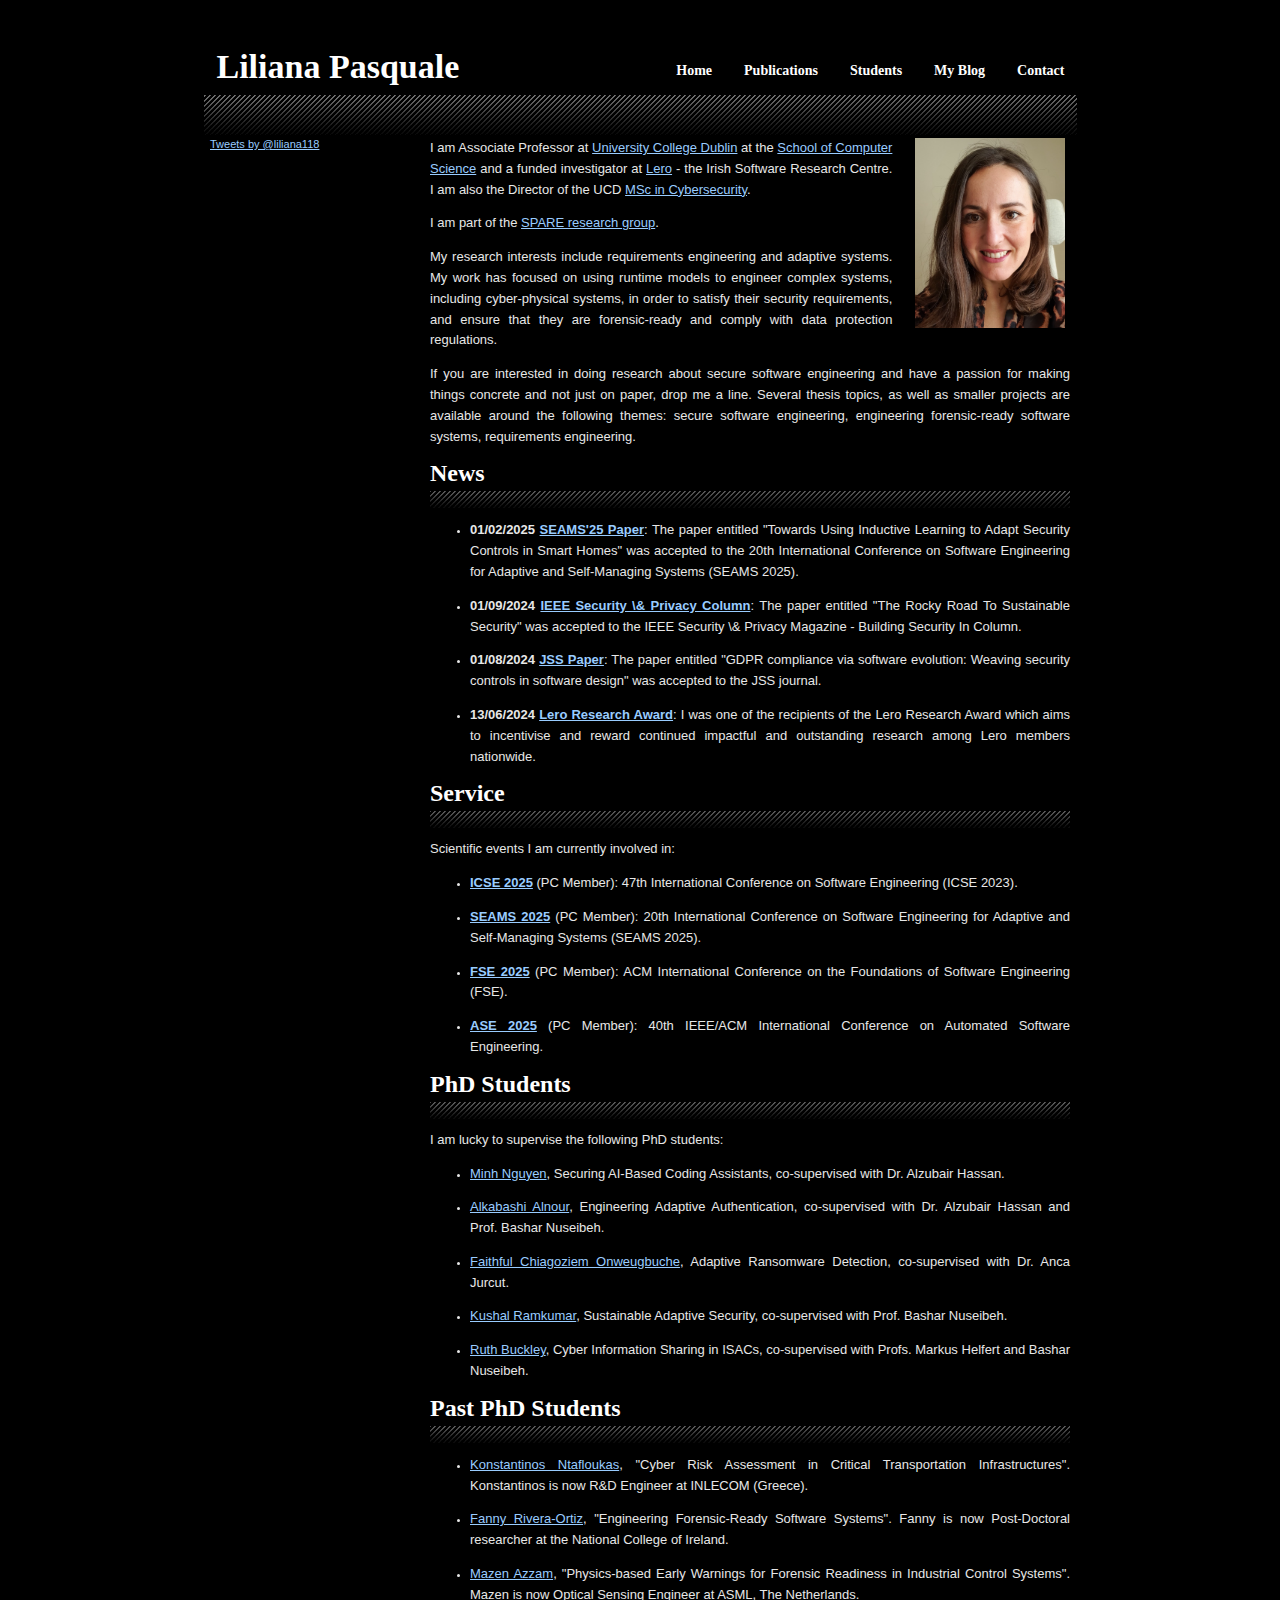
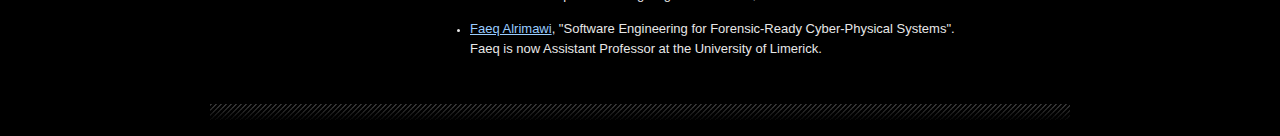
<file: index.html>
<!DOCTYPE html PUBLIC "-//W3C//DTD XHTML 1.0 Strict//EN" "http://www.w3.org/TR/xhtml1/DTD/xhtml1-strict.dtd">
<html xmlns="http://www.w3.org/1999/xhtml">
<head>
<title>Liliana Pasquale's Homepage</title>
<meta http-equiv="Content-Type" content="text/html; charset=utf-8" />
<link href="default.css" rel="stylesheet" type="text/css" />
</head>
<body>
<div id="header">
  <h1>Liliana Pasquale</h1>
  
  <h2>Menu</h2>
  <ul>
    <li class="first"><a href="index.html" accesskey="1">Home</a></li>
    <li><a href="publications.html"
    accesskey="2">Publications</a></li>
<li><a href="#Students" accesskey="3">Students</a></li>
    <li><a href="https://medium.com/@liliana.pasquale" accesskey="4">My Blog</a></li>
    <li><a href="contact.html" accesskey="5">Contact</a></li>
  </ul>
</div>
<div id="content">
 <div id="colOne">
    <a class="twitter-timeline" href="https://twitter.com/liliana118" data-widget-id="553243412103987201">Tweets by @liliana118</a>
<script>!function(d,s,id){var
   js,fjs=d.getElementsByTagName(s)[0],p=/^http:/.test(d.location)?'http':'https';if(!d.getElementById(id)){js=d.createElement(s);js.id=id;js.src=p+"://platform.twitter.com/widgets.js";fjs.parentNode.insertBefore(js,fjs);}}(document,"script","twitter-wjs");</script>
   
  </div>


  <div id="colTwo">
    <a href="contact.html" accesskey="1"><img src="images/me3.jpg"
   width="150" height="190" style="float:right; margin-right: 45px;
   margin-top: 0px; margin-right: 5px"/> </a>
  <p style="margin-right:4.7cm;" > I am Associate Professor at <a
   href="http://www.ucd.ie"> University College Dublin</a> at the
    <a href="https://www.cs.ucd.ie/">School of Computer Science</a> and
     a funded investigator at <a
   href="http://www.lero.ie"> Lero</a> - the Irish Software Research
    Centre. I am also the Director of the UCD <a
    href="https://hub.ucd.ie/usis/!W_HU_MENU.P_PUBLISH?p_tag=MAJOR&URL=cybersecurity">
    MSc in Cybersecurity</a>.
    </p>

    <p>I am part of the <a href="https://spare.lero.ie">SPARE research group</a>. </p>
     
    

<p style="margin-right:4.7cm;">My research interests include
    requirements engineering and adaptive systems. My work has focused
    on using runtime models to engineer complex systems, including
    cyber-physical systems, in order to satisfy their security 
requirements, and ensure that they are forensic-ready and  comply
    with data protection regulations.</p>

    <p>If you are interested in doing  research about secure software engineering and have a passion for making things concrete and not just on
  paper, drop me a line. Several thesis topics, as well as smaller
  projects are available around the following themes: secure software
  engineering, engineering forensic-ready software systems,
  requirements engineering.</p>

<h2> News </h2>
    <ul>
      <li><p> <b> 01/02/2025  <a
    href="./papers/SEAMS2025.pdf">SEAMS'25 Paper</a></b>: The paper entitled "Towards Using Inductive Learning to Adapt
Security Controls in Smart Homes" was accepted to the 20th
    International Conference on Software Engineering for Adaptive and
    Self-Managing Systems (SEAMS 2025).<p></li>
      <li><p> <b> 01/09/2024  <a href="https://ieeexplore.ieee.org/document/10680239">IEEE
    Security \& Privacy Column</a></b>: The paper entitled "The Rocky
    Road To Sustainable Security" was accepted to the IEEE Security
    \& Privacy Magazine - Building Security In Column.<p></li>
      <li><p> <b> 01/08/2024  <a href="https://www.sciencedirect.com/science/article/pii/S0164121224001894/pdfft?md5=5fd4ce6238c3011c648651420115965a&pid=1-s2.0-S0164121224001894-main.pdf">JSS Paper</a></b>: The paper entitled "GDPR compliance via software evolution: Weaving security controls in software design" was accepted to the JSS journal.<p></li>
        <li><p> <b> 13/06/2024  <a href="https://www.sfi.ie/research-news/news/lero-research-awards-1.3m/">Lero Research Award</a></b>: I was one of the recipients of the Lero Research Award which aims to incentivise and reward continued impactful and outstanding research among Lero members nationwide.<p></li>
  </ul>

  

<h2> Service </h2>
<p>Scientific events I am currently involved in:</p>
  <ul>
      <li><p><b><a href="https://conf.researchr.org/home/icse-2025">ICSE
        2025</a></b> (PC Member): 47th
        International Conference on Software Engineering (ICSE
        2023).<p></li>
    <li><p><b><a href="https://conf.researchr.org/home/seams-2025">SEAMS
  2025</a></b> (PC Member): 20th
  International Conference on Software Engineering for Adaptive and Self-Managing
  Systems (SEAMS 
  2025).<p></li>
<li><p><b><a href="https://conf.researchr.org/home/fse-2025">FSE
        2025</a></b> (PC Member): ACM International Conference on the
  Foundations of Software Engineering (FSE).<p></li>
  <li><p><b><a href="https://conf.researchr.org/home/ase-2025">ASE
        2025</a></b> (PC Member): 40th IEEE/ACM International Conference on Automated Software Engineering.<p></li>

  
  </ul>

<h2 id="Students"> PhD Students </h2>
<p>I am lucky to supervise the following PhD students:</p>
  <ul>
    <li><p><a
  href="https://minhna1112.github.io/">Minh Nguyen</a>, Securing AI-Based Coding Assistants, co-supervised with
  Dr. Alzubair Hassan.<p></li>
<li><p><a
  href="">Alkabashi
  Alnour</a>, Engineering Adaptive Authentication, co-supervised with
  Dr. Alzubair Hassan and Prof. Bashar Nuseibeh.<p></li>
<li><p><a href="https://ucdcs-research.ucd.ie/phd-student/faithful-chiagoziem-onwuegbuche/">Faithful Chiagoziem Onweugbuche</a>, Adaptive Ransomware
  Detection, co-supervised with Dr. Anca Jurcut.</p></li>
  <li><p><a href="https://lero.ie/people/kushal-ramkumar">Kushal
  Ramkumar</a>, Sustainable Adaptive Security, co-supervised with
  Prof. Bashar Nuseibeh.</p></li>
  <li><p><a href="https://www.linkedin.com/in/ruthbuckley/?originalSubdomain=ie">Ruth
  Buckley</a>, Cyber Information Sharing in ISACs, co-supervised with
  Profs. Markus Helfert and Bashar Nuseibeh.</p></li>
  </ul>

  <h2> Past PhD Students </h2>
  <ul>
    <li><p><a
  href="https://www.linkedin.com/in/konstantinos-dafloukas/?originalSubdomain=gr">Konstantinos
  Ntafloukas</a>, "Cyber Risk Assessment in Critical
    Transportation Infrastructures". Konstantinos is now R&D Engineer at INLECOM (Greece).</p></li>
    <li><p><a
  href="https://www.linkedin.com/in/fanny-rivera-ortiz-45323721/?locale=en_US">Fanny
  Rivera-Ortiz</a>, "Engineering Forensic-Ready Software
  Systems". Fanny is now Post-Doctoral researcher at the National
  College of Ireland.</p></li>
<li><p><a
  href="https://www.linkedin.com/in/mazen-azzam/?originalSubdomain=nl">
  Mazen
  Azzam</a>, "Physics-based Early Warnings for Forensic Readiness in
  Industrial Control Systems". Mazen is now Optical Sensing Engineer at
  ASML, The Netherlands.</p></li>
  <li><p><a
  href="https://lero.ie/people/faeq-alrimawi">Faeq
  Alrimawi</a>, "Software Engineering for Forensic-Ready Cyber-Physical
  Systems". <br>Faeq is now Assistant Professor at the University of Limerick.</p></li>
  </ul>


  </div>
</div>
<div id="footer">
  <p></p>
</div>
</body>
</html>
</file>
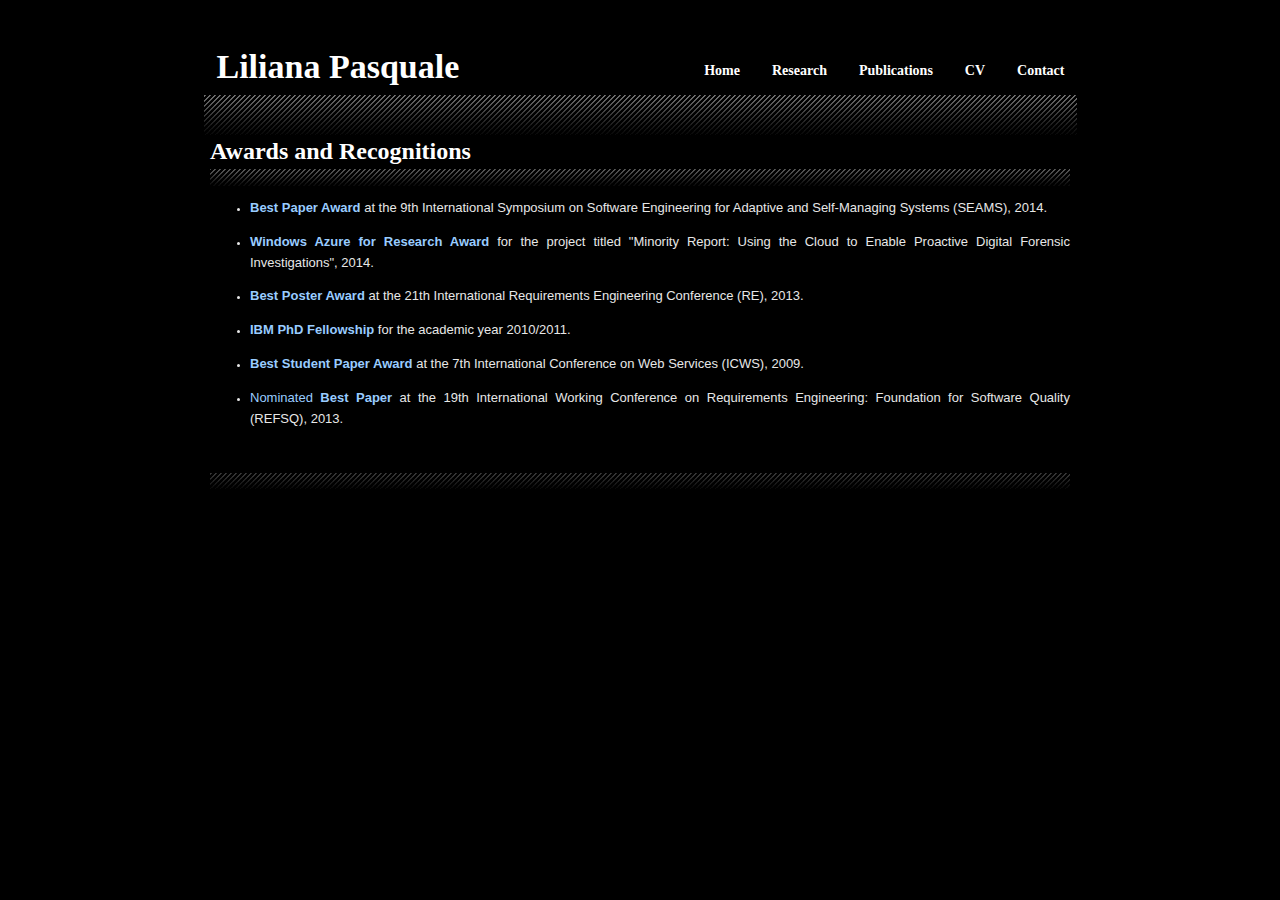
<file: awards.html>
<!DOCTYPE html PUBLIC "-//W3C//DTD XHTML 1.0 Strict//EN" "http://www.w3.org/TR/xhtml1/DTD/xhtml1-strict.dtd">
<html xmlns="http://www.w3.org/1999/xhtml">
<head>
<title>Liliana Pasquale's Homepage</title>
<meta http-equiv="Content-Type" content="text/html; charset=utf-8" />
<link href="default.css" rel="stylesheet" type="text/css" />
</head>
<body>
<div id="header">
  <h1>Liliana Pasquale</h1>
  <h2>Menu</h2>
  <ul>
    <li class="first"><a href="index.html" accesskey="1">Home</a></li>
    <li><a href="research.html" accesskey="2">Research</a></li>
    <li><a href="publications.html" accesskey="3">Publications</a></li>
    <li><a href="doc/cv.pdf" accesskey="5">CV</a></li>
    <li><a href="contact.html" accesskey="6">Contact</a></li>
  </ul>
</div>
<div id="content">
<h2> Awards and Recognitions </h2>
 
 <ul>
  <li><p><b><font color="#99CCFF">Best Paper Award</font></b> at the 9th International Symposium
  on Software Engineering for Adaptive and Self-Managing Systems
  (SEAMS), 2014.</p> </li>
<li><p><b><font color="#99CCFF">Windows Azure for Research Award</font></b> 
for the project titled <it>"Minority Report: Using the Cloud to Enable Proactive Digital Forensic
Investigations"</it>, 2014.</p> </li>
<li><p><b><font color="#99CCFF">Best Poster Award</font></b> 
at the 21th International
Requirements Engineering Conference (RE), 2013.</p> </li>
<li><p><b><font color="#99CCFF">IBM PhD Fellowship</font></b> 
 for the academic year 2010/2011.</p> </li>
<li><p><b><font color="#99CCFF">Best Student Paper Award</font></b> 
 at the 7th International Conference on
Web Services (ICWS), 2009.</p> </li>

<li><p><font color="#99CCFF">Nominated <b>Best Paper</b> </font>
 at the 19th International Working Conference on Requirements
Engineering: Foundation for Software Quality (REFSQ), 2013.</p> </li>


  </ul>
 
</div>
<div id="footer">
  <p></p>
</div>
</body>
</html>
</file>
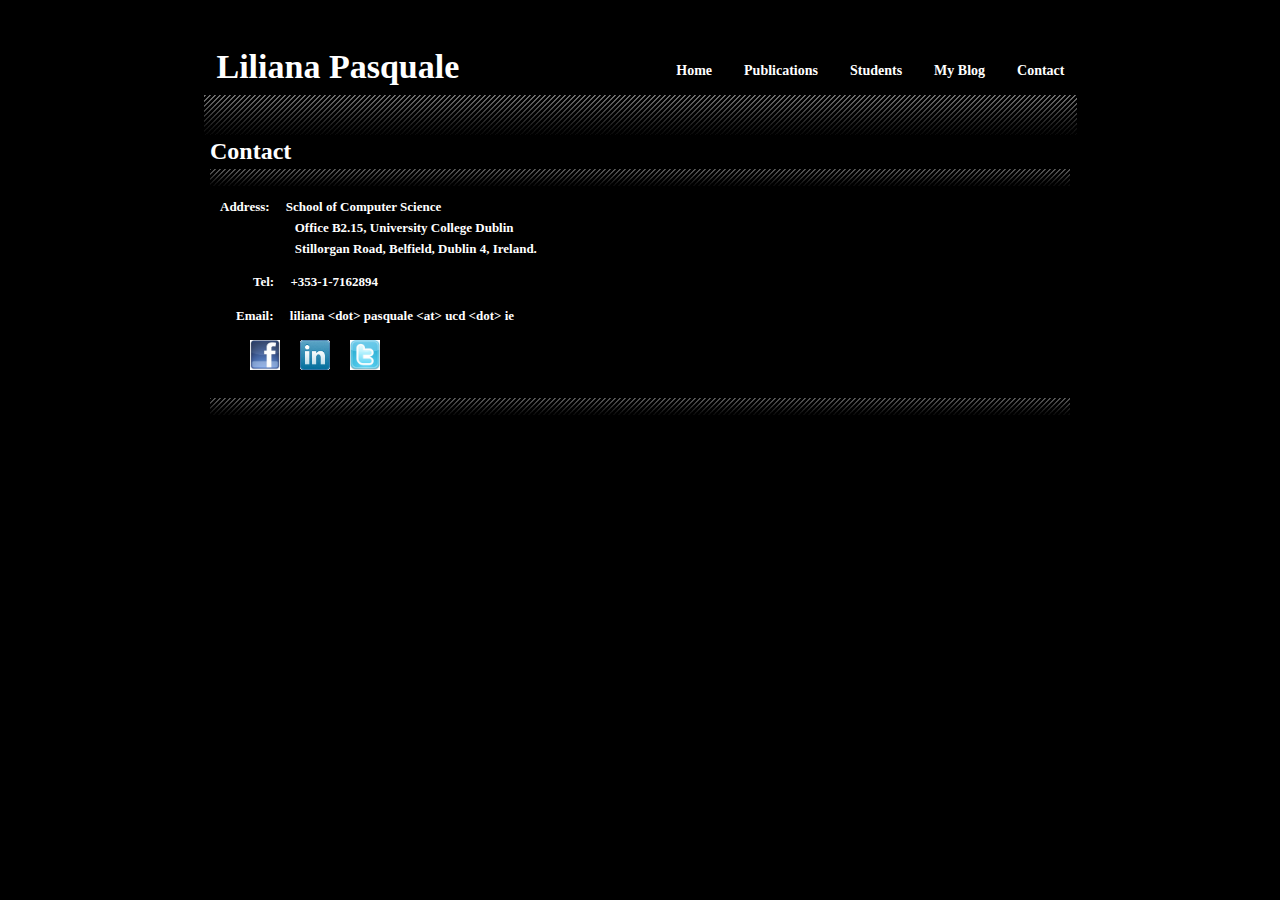
<file: contact.html>
<!DOCTYPE html PUBLIC "-//W3C//DTD XHTML 1.0 Strict//EN" "http://www.w3.org/TR/xhtml1/DTD/xhtml1-strict.dtd">
<html xmlns="http://www.w3.org/1999/xhtml">
<head>
<title>Liliana Pasquale's Homepage</title>
<meta http-equiv="Content-Type" content="text/html; charset=utf-8" />
<link href="default.css" rel="stylesheet" type="text/css" />
</head>
<body>
<div id="header">
  <h1>Liliana Pasquale</h1>
  
  <h2>Menu</h2>
 <ul>
    <li class="first"><a href="index.html" accesskey="1">Home</a></li>
    <li><a href="publications.html"
    accesskey="2">Publications</a></li>
<li><a href="#Students" accesskey="3">Students</a></li>
    <li><a href="https://medium.com/@liliana.pasquale" accesskey="4">My Blog</a></li>
    <li><a href="contact.html" accesskey="5">Contact</a></li>
  </ul>
</div>
<div id="content">



   
    <h2> Contact <h2>
    
    <p style="font: Times 11px;margin-left: 10px;
  margin-right:30px;">Address:&nbsp;&nbsp; &nbsp; School of Computer
  Science<br>&nbsp;&nbsp; &nbsp;&nbsp;
  &nbsp;&nbsp;&nbsp;&nbsp;&nbsp;&nbsp;&nbsp;&nbsp;&nbsp;&nbsp;&nbsp;&nbsp;
  &nbsp;&nbsp;&nbsp; Office B2.15, University College Dublin <br>
  &nbsp;&nbsp; &nbsp;&nbsp;
  &nbsp;&nbsp;&nbsp;&nbsp;&nbsp;&nbsp;&nbsp;&nbsp;&nbsp;&nbsp;&nbsp;&nbsp;
  &nbsp;&nbsp;&nbsp; Stillorgan Road, Belfield, Dublin 4, Ireland.</p> 

   <p style="font: Times 11px;
  margin-right:30px;margin-left: 43px;">Tel:&nbsp;&nbsp; &nbsp;
  +353-1-7162894</p>
  
<p style="font: Times 11px;
  margin-right:30px;margin-left: 26px;">Email:&nbsp;&nbsp; &nbsp; liliana
  &#060;dot&#062; pasquale &#060;at&#062; ucd &#060;dot&#062; ie</p>
<a href="https://www.facebook.com/liliana.pasquale"><img src="images/fb_logo.jpg" alt="" width="30" height="30"
  style="float: left; margin-left: 40px; margin-bottom:30px" /> </a>
  <a href="https://www.linkedin.com/pub/liliana-pasquale/2/a05/b7"><img src="images/ln_logo.gif" alt="" width="30" height="30"
  style="float: left; margin-left: 20px; margin-bottom:30px" /></a>
  <a href="https://twitter.com/liliana118"><img src="images/twitter-logo.jpg" alt="" width="30" height="30"
  style="float: left; margin-left: 20px; margin-bottom:30px" /></a>
  <br>
   <br>



  
</div>

</body>
</html>
</file>
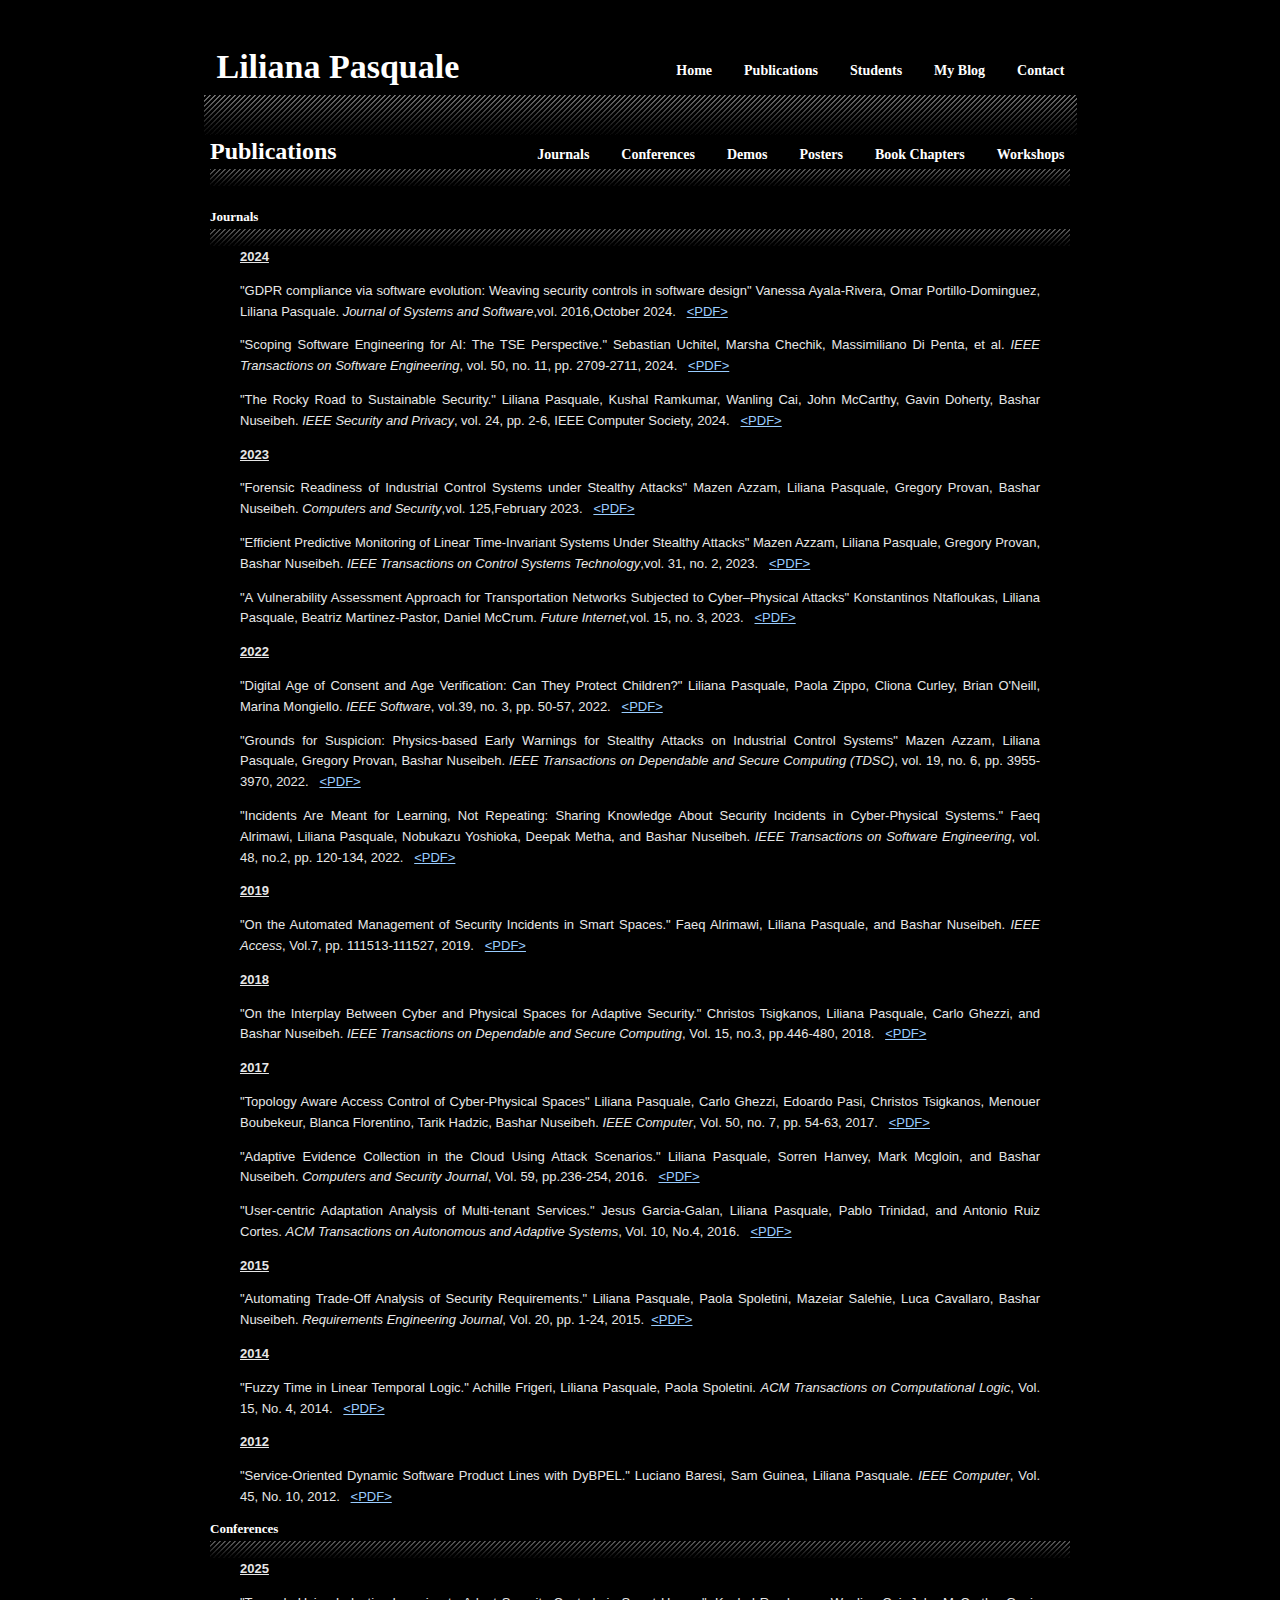
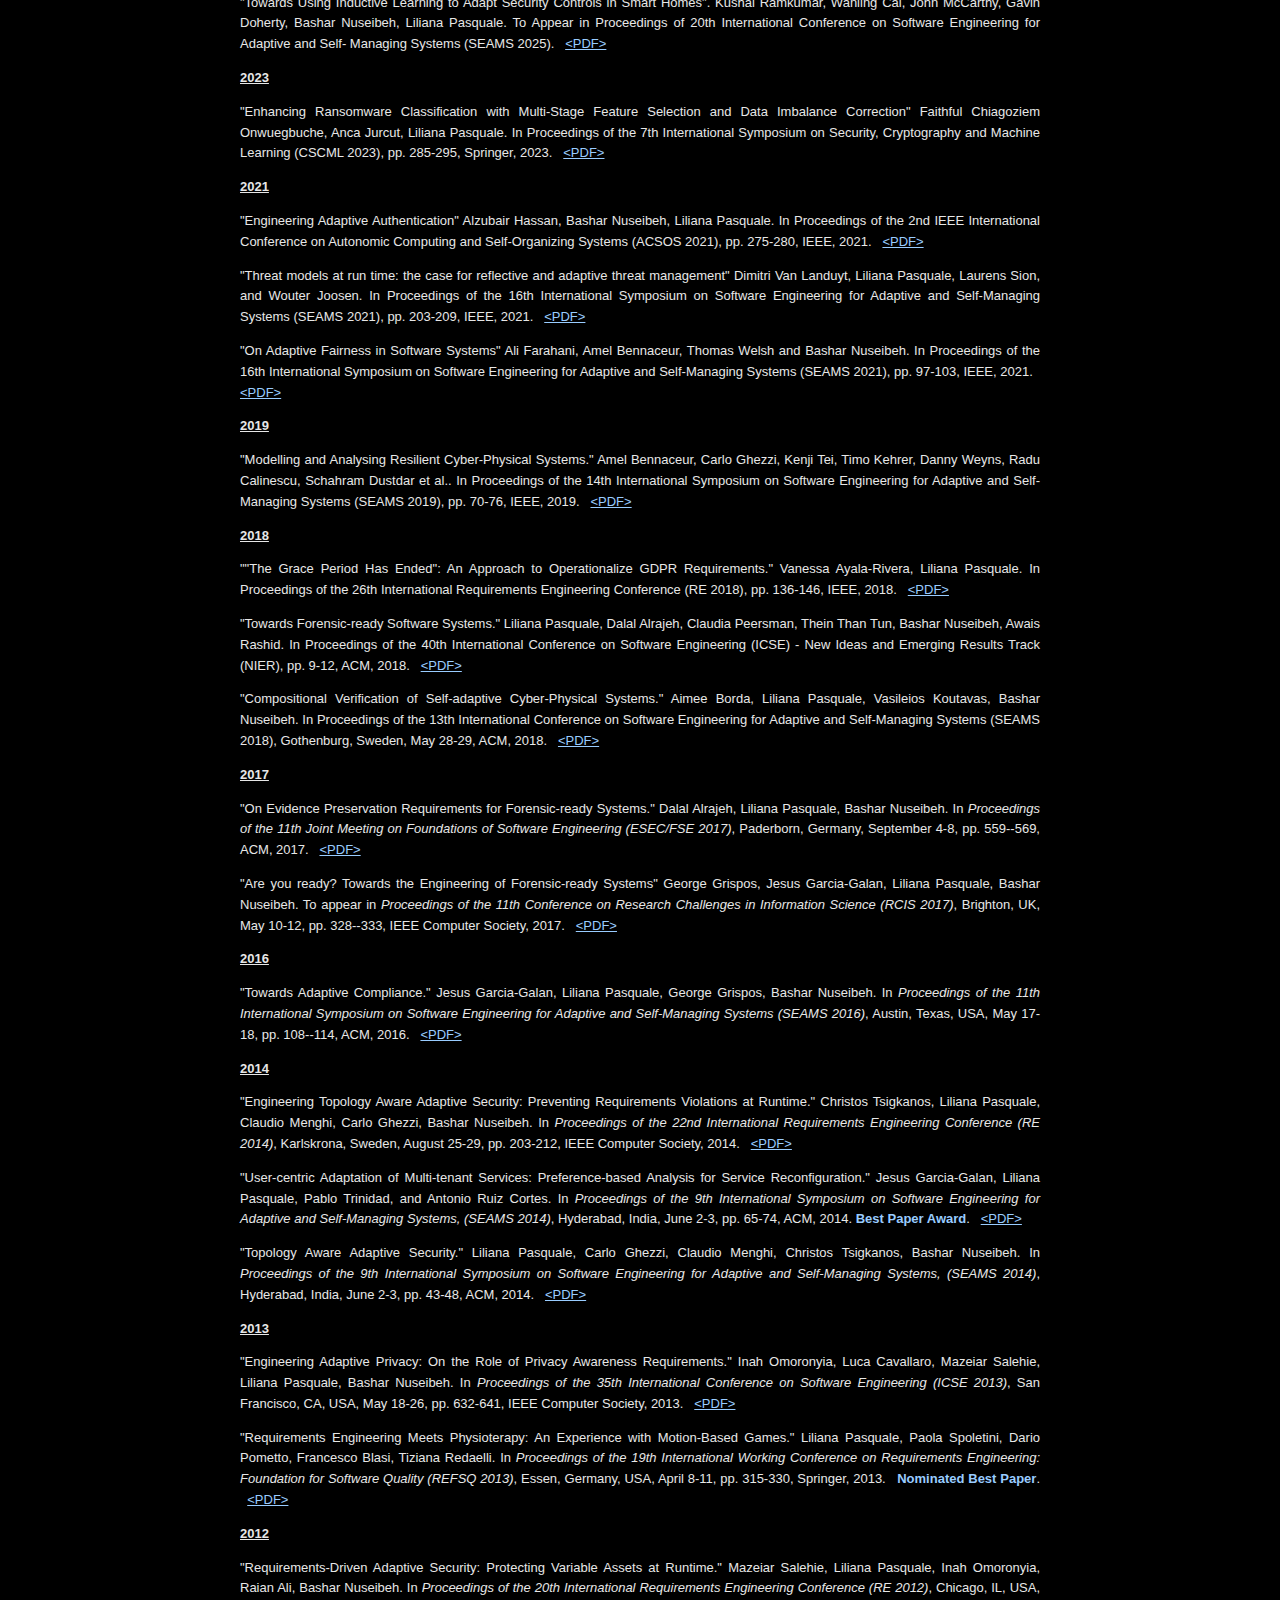
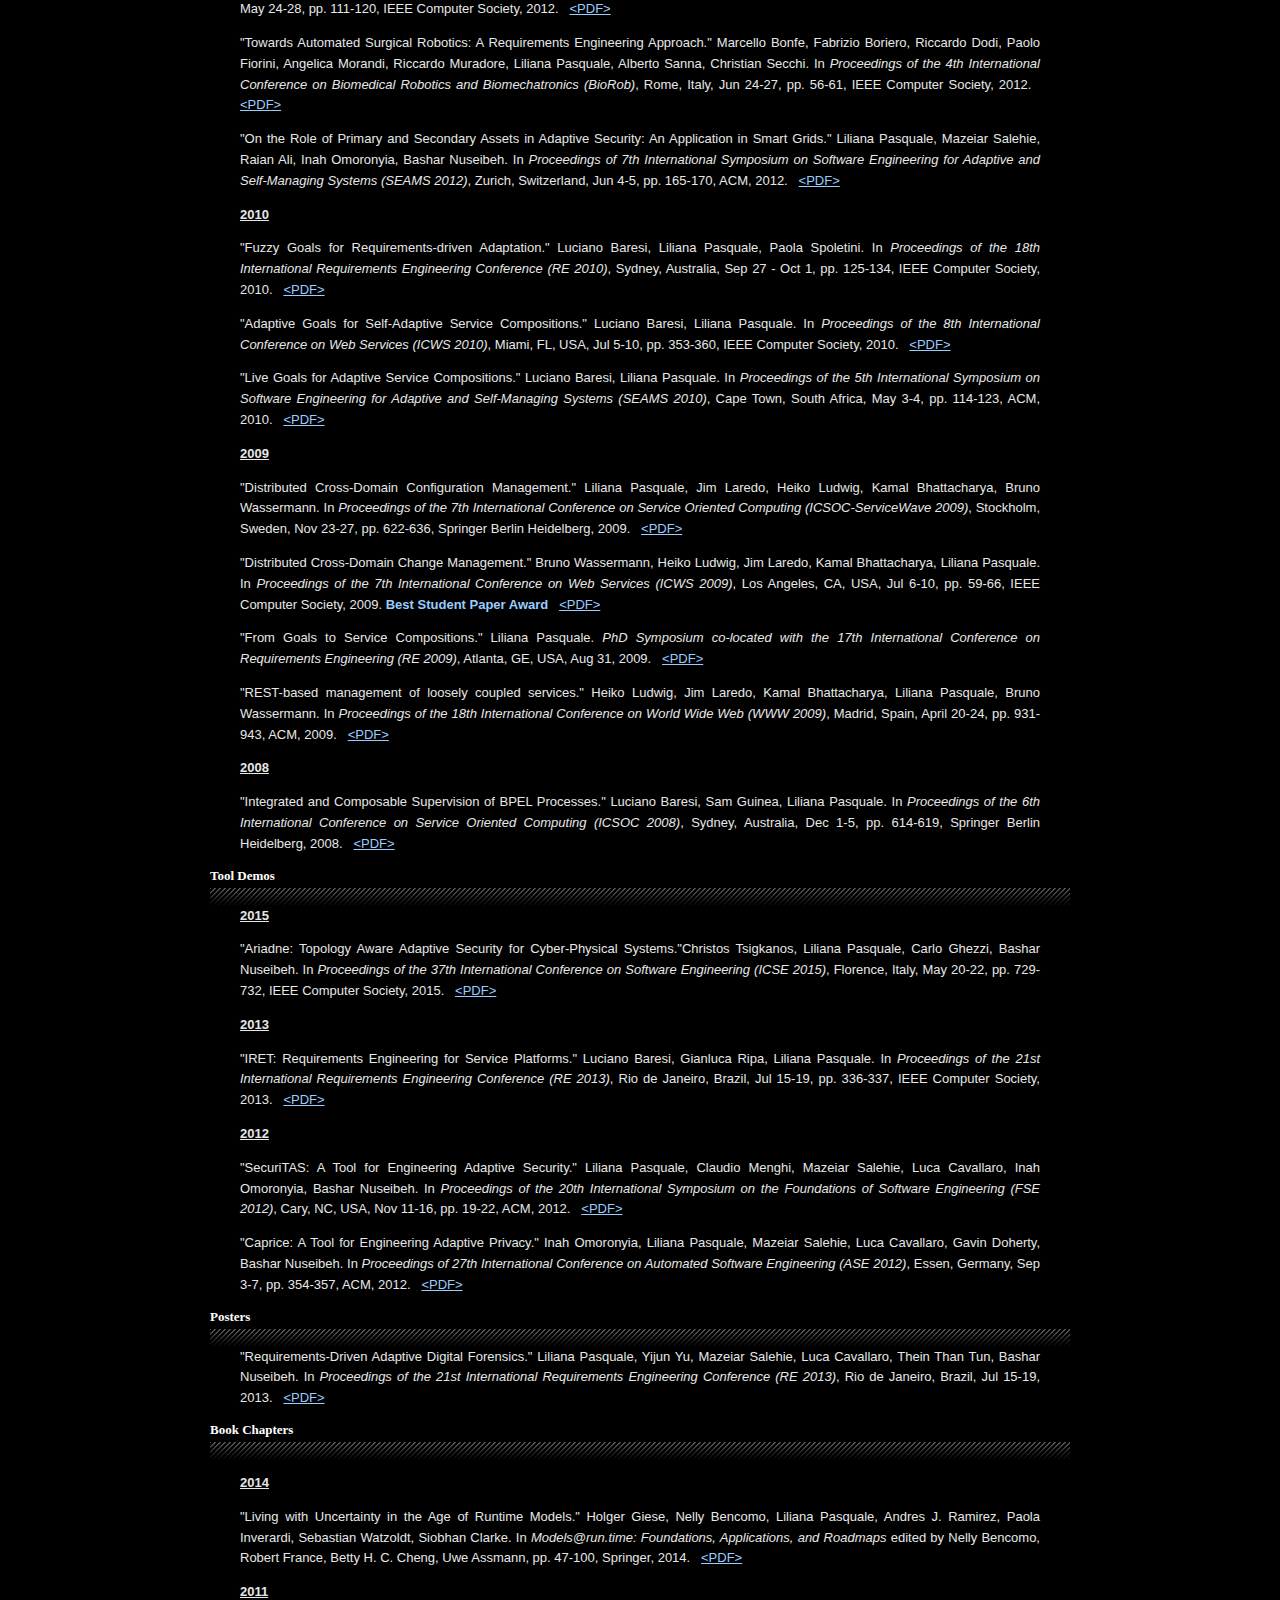
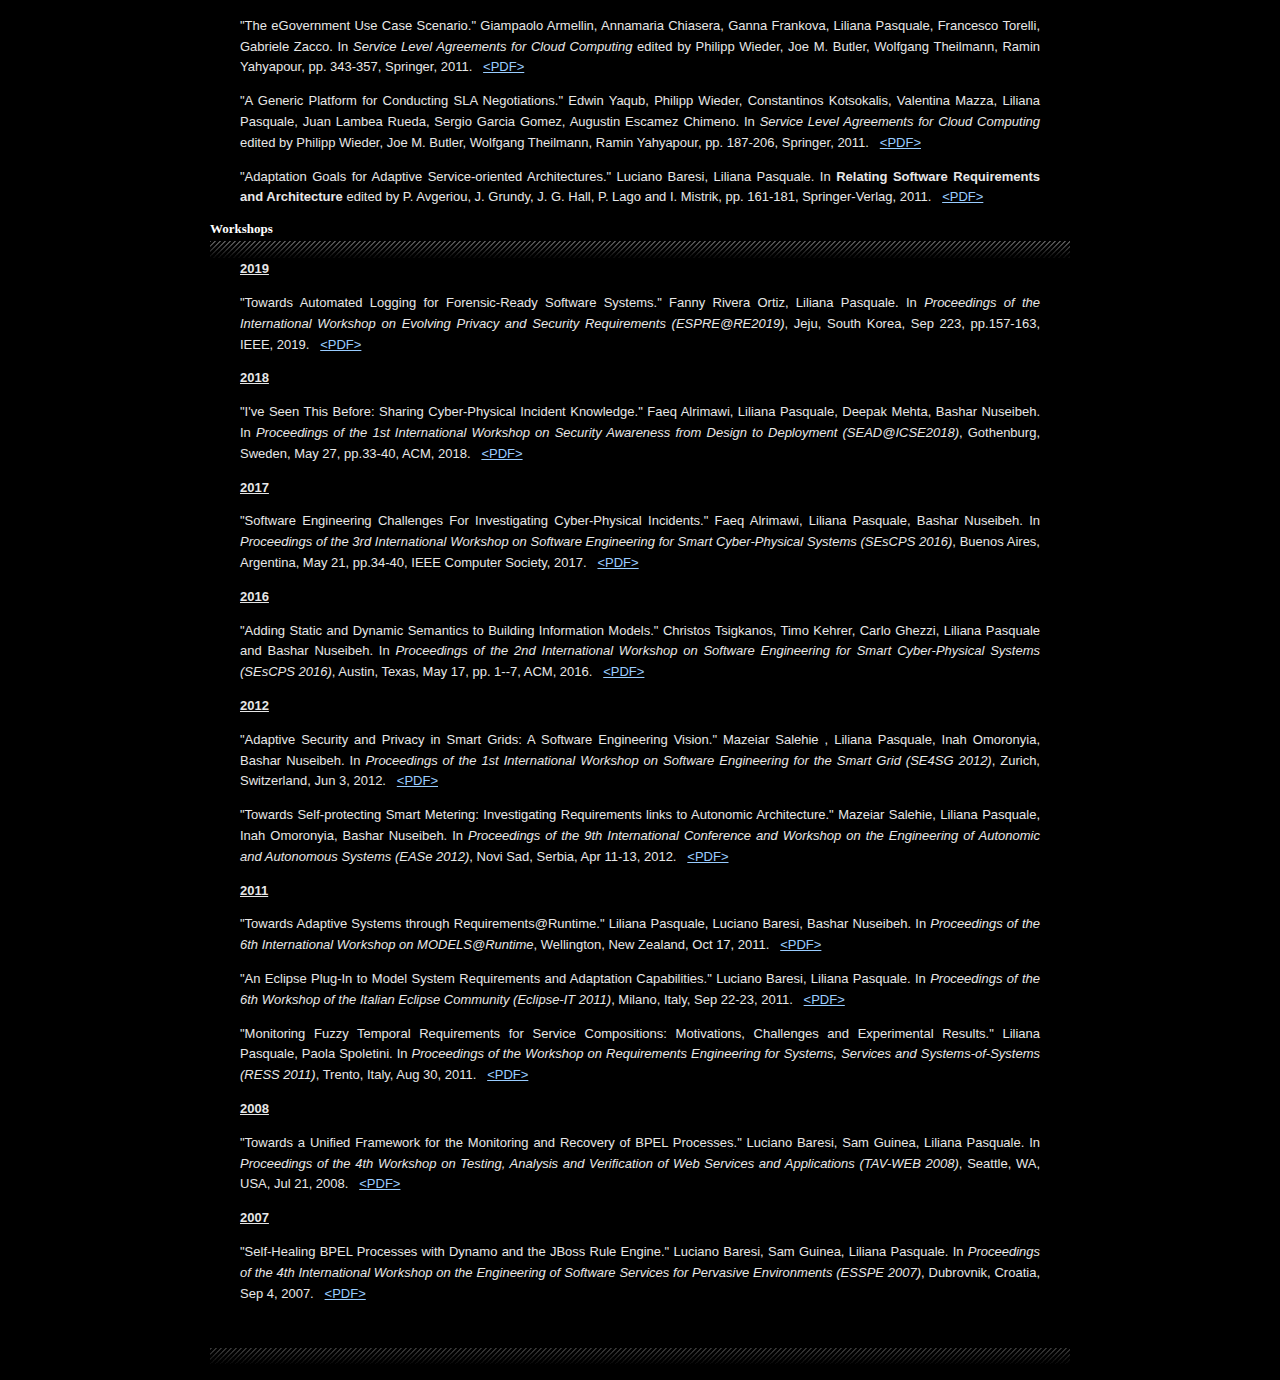
<file: publications.html>
<!DOCTYPE html PUBLIC "-//W3C//DTD XHTML 1.0 Strict//EN" "http://www.w3.org/TR/xhtml1/DTD/xhtml1-strict.dtd">
<html xmlns="http://www.w3.org/1999/xhtml">
<head>
<title>Liliana Pasquale's Homepage</title>
<meta http-equiv="Content-Type" content="text/html; charset=utf-8" />
<link href="default.css" rel="stylesheet" type="text/css" />
</head>
<body>
<div id="header">
  <h1>Liliana Pasquale</h1>
  <h2>Menu</h2>
 <ul>
    <li class="first"><a href="index.html" accesskey="1">Home</a></li>
    <li><a href="publications.html"
    accesskey="2">Publications</a></li>
<li><a href="index.html#Students" accesskey="3">Students</a></li>
    <li><a href="https://medium.com/@liliana.pasquale" accesskey="4">My Blog</a></li>
    <li><a href="contact.html" accesskey="5">Contact</a></li>
  </ul>

<br> <br> <br>
  <br> <br> <br>
<br> 
  <ul>
    <li ><a href="publications.html#r1" accesskey="1">Journals</a></li>
    <li><a href="publications.html#r2" accesskey="2">Conferences</a></li>
    <li><a href="publications.html#r3" accesskey="3">Demos</a></li>
    <li><a href="publications.html#r4" accesskey="4">Posters</a></li>
    <li><a href="publications.html#r5" accesskey="4">Book Chapters</a></li>
    <li><a href="publications.html#r6" accesskey="5">Workshops</a></li>
  </ul>

 </div>
 <div id="content">
 <h2> Publications </h2>

   <br>
   <h3 id="r1"> Journals </h3>

   <p style="font: 13px;margin-left:30px;
  margin-right:30px;text-decoration: underline;"><b>2024</b></p>

   <p style="font: 11px;margin-left:30px;
 margin-right:30px;">"GDPR compliance via software evolution: Weaving security controls in software design"
 Vanessa Ayala-Rivera, Omar Portillo-Dominguez, Liliana Pasquale. <i>Journal of Systems and Software</i>,vol. 2016,October 2024. &nbsp; <a
  href="https://www.sciencedirect.com/science/article/pii/S0164121224001894/pdfft?md5=5fd4ce6238c3011c648651420115965a&pid=1-s2.0-S0164121224001894-main.pdf">&#060;PDF&#062;</a>
   </p>

   <p style="font: 11px;margin-left:30px;
 margin-right:30px;">"Scoping Software Engineering for AI: The TSE Perspective."
Sebastian Uchitel, Marsha Chechik,
Massimiliano Di Penta, et al. <i>IEEE Transactions on Software Engineering</i>, vol. 50, no. 11, pp.
2709-2711, 2024. &nbsp; <a
  href="https://ieeexplore.ieee.org/document/10752650">&#060;PDF&#062;</a>
   </p>

   <p style="font: 11px;margin-left:30px;
 margin-right:30px;">"The Rocky Road to Sustainable Security."
Liliana Pasquale, Kushal Ramkumar, Wanling Cai,
John McCarthy, Gavin Doherty, Bashar Nuseibeh. <i>IEEE Security and Privacy</i>, vol. 24, pp. 2-6,
IEEE Computer Society, 2024. &nbsp; <a
  href="https://ieeexplore.ieee.org/document/10680239">&#060;PDF&#062;</a>
   </p>
 

    <p style="font: 13px;margin-left:30px;
   margin-right:30px;text-decoration: underline;"><b>2023</b></p>

    <p style="font: 11px;margin-left:30px;
  margin-right:30px;">"Forensic Readiness of Industrial Control
  Systems under Stealthy Attacks"
  Mazen Azzam, Liliana Pasquale, Gregory Provan, Bashar
   Nuseibeh. <i>Computers and Security</i>,vol. 125,February 2023. &nbsp; <a
   href="https://www.sciencedirect.com/science/article/pii/S0167404822004023?via%3Dihub">&#060;PDF&#062;</a>
   </p>

   <p style="font: 11px;margin-left:30px;
  margin-right:30px;">"Efficient Predictive Monitoring of Linear Time-Invariant Systems Under Stealthy Attacks"
  Mazen Azzam, Liliana Pasquale, Gregory Provan, Bashar
   Nuseibeh. <i>IEEE Transactions on Control Systems
  Technology</i>,vol. 31, no. 2, 2023. &nbsp; <a
   href="papers/TCST.pdf">&#060;PDF&#062;</a> </p>

   <p style="font: 11px;margin-left:30px;
  margin-right:30px;">"A Vulnerability Assessment Approach for Transportation Networks Subjected to Cyber–Physical Attacks"
  Konstantinos Ntafloukas, Liliana Pasquale, Beatriz Martinez-Pastor,
  Daniel McCrum. <i>Future Internet</i>,vol. 15, no. 3, 2023. &nbsp; <a
   href="https://www.mdpi.com/1999-5903/15/3/100">&#060;PDF&#062;</a> </p>

<p style="font: 13px;margin-left:30px;
   margin-right:30px;text-decoration: underline;"><b>2022</b></p>

<p style="font: 11px;margin-left:30px; margin-right:30px;">"Digital Age of Consent and
Age Verification: Can They
Protect Children?"
  Liliana Pasquale, Paola Zippo, Cliona Curley, Brian O'Neill, Marina
   Mongiello. <i>IEEE Software</i>, vol.39, no. 3, pp. 50-57, 2022. &nbsp; <a
   href="papers/IEEESoftware.pdf">&#060;PDF&#062;</a>  </p>

    <p style="font: 11px;margin-left:30px; margin-right:30px;">"Grounds for Suspicion: Physics-based Early
Warnings for Stealthy Attacks on Industrial
Control Systems"
  Mazen Azzam, Liliana Pasquale, Gregory Provan, Bashar
   Nuseibeh. <i>IEEE Transactions on Dependable and Secure Computing
(TDSC)</i>, vol. 19, no. 6, pp. 3955-3970, 2022. &nbsp; <a
href="papers/TDSC2021.pdf">&#060;PDF&#062;</a> </p>


   <p style="font: 11px;margin-left:30px; margin-right:30px;">"Incidents Are Meant for Learning, Not Repeating: Sharing Knowledge About Security Incidents in Cyber-Physical Systems."
  Faeq Alrimawi, Liliana Pasquale, Nobukazu Yoshioka, Deepak Metha,
   and Bashar Nuseibeh. <i>IEEE Transactions on Software
   Engineering</i>, vol. 48, no.2, pp. 120-134, 2022. &nbsp; <a
   href="papers/TSE20.pdf">&#060;PDF&#062;</a>  </p>
 


   <p style="font: 13px;margin-left:30px;
   margin-right:30px;text-decoration: underline;"><b>2019</b></p>
<p style="font: 11px;margin-left:30px; margin-right:30px;">"On the Automated Management of Security Incidents in Smart Spaces."
    Faeq Alrimawi, Liliana Pasquale, and Bashar Nuseibeh. <i>IEEE Access</i>, Vol.7, pp. 111513-111527, 2019. &nbsp; <a
   href="https://ieeexplore.ieee.org/iel7/6287639/8600701/08793072.pdf">&#060;PDF&#062;</a>  </p>

   <p style="font: 13px;margin-left:30px;
   margin-right:30px;text-decoration: underline;"><b>2018</b></p>
<p style="font: 11px;margin-left:30px; margin-right:30px;">"On the
   Interplay Between Cyber and Physical Spaces for Adaptive Security."
   Christos Tsigkanos, Liliana Pasquale, Carlo Ghezzi, and Bashar
   Nuseibeh. <i>IEEE Transactions on Dependable and Secure Computing</i>, Vol. 15, no.3, pp.446-480, 2018. &nbsp; <a href="papers/TDSC.pdf">&#060;PDF&#062;</a>  </p>
   
   <p style="font: 13px;margin-left:30px;
   margin-right:30px;text-decoration: underline;"><b>2017</b></p>
   <p style="font: 11px;margin-left:30px; margin-right:30px;">"Topology Aware Access Control of Cyber-Physical Spaces"
  Liliana Pasquale, Carlo Ghezzi, Edoardo Pasi, Christos Tsigkanos,
   Menouer Boubekeur, Blanca Florentino, Tarik Hadzic, Bashar
   Nuseibeh. <i>IEEE Computer</i>, Vol. 50, no. 7, pp. 54-63, 2017. &nbsp; <a
   href="papers/Computer2017.pdf">&#060;PDF&#062;</a>  </p>
   
<p style="font: 11px;margin-left:30px; margin-right:30px;">"Adaptive Evidence Collection in the Cloud Using Attack Scenarios." Liliana Pasquale, Sorren
Hanvey, Mark Mcgloin, and Bashar Nuseibeh. <i>Computers and Security
   Journal</i>, Vol. 59, pp.236-254, 2016. &nbsp; <a href="papers/COSE.pdf">&#060;PDF&#062;</a>  </p>


   <p style="font: 11px;margin-left:30px; margin-right:30px;">"User-centric Adaptation Analysis of Multi-tenant Services." Jesus Garcia-Galan, Liliana Pasquale, Pablo Trinidad, and Antonio Ruiz Cortes. <i>ACM Transactions on
  Autonomous and Adaptive Systems</i>, Vol. 10, No.4, 2016.  &nbsp; <a href="papers/Galan15TAAS.pdf">&#060;PDF&#062;</a></p>

      <p style="font: 13px;margin-left:30px; margin-right:30px;text-decoration: underline;"><b>2015</b></p>
<p style="font: 11px;margin-left:30px; margin-right:30px;">"Automating Trade-Off Analysis of Security
Requirements." Liliana Pasquale, Paola Spoletini, Mazeiar Salehie,
Luca Cavallaro, Bashar Nuseibeh. <i>Requirements Engineering
  Journal</i>, Vol. 20, pp. 1-24, 2015.&nbsp; <a href="papers/REJ.pdf">&#060;PDF&#062;</a></p>

   <p style="font: 13px;margin-left:30px; margin-right:30px;text-decoration: underline;"><b>2014</b></p>
   <p style="font: 11px;margin-left:30px; margin-right:30px;">"Fuzzy
  Time in Linear Temporal Logic." Achille Frigeri, Liliana Pasquale, Paola Spoletini. <i>ACM Transactions on
  Computational Logic</i>, Vol. 15, No. 4, 2014.  &nbsp; <a href="papers/TOCL.pdf">&#060;PDF&#062;</a></p>

      <p style="font: 13px;margin-left:30px; margin-right:30px;text-decoration: underline;"><b>2012</b></p>
<p style="font: 11px;margin-left:30px;
  margin-right:30px;">"Service-Oriented Dynamic Software Product Lines
   with DyBPEL." Luciano Baresi, Sam Guinea, Liliana Pasquale. <i>IEEE Computer</i>, Vol. 45, No. 10, 2012.  &nbsp; <a href="papers/IEEEDspl.pdf">&#060;PDF&#062;</a></p>
   

<h3 id="r2"> Conferences </h3>

<p style="font: 13px;margin-left:30px; margin-right:30px;
text-decoration: underline;"><b>2025</b></p>

<p style="font: 11px;margin-left:30px;
  margin-right:30px;"> "Towards Using Inductive Learning to Adapt Security Controls in Smart Homes".
 Kushal Ramkumar, Wanling Cai, John McCarthy, Gavin Doherty, Bashar Nuseibeh, Liliana Pasquale.  To Appear
in Proceedings of 20th International Conference on Software Engineering for Adaptive and Self-
Managing Systems (SEAMS 2025).  &nbsp; <a
href="./papers/SEAMS2025.pdf">&#060;PDF&#062;</a></p>

<p style="font: 13px;margin-left:30px; margin-right:30px;
text-decoration: underline;"><b>2023</b></p>

<p style="font: 11px;margin-left:30px;
  margin-right:30px;"> "Enhancing Ransomware Classification with
Multi-Stage Feature Selection and Data
Imbalance Correction"
Faithful Chiagoziem Onwuegbuche, Anca Jurcut, Liliana Pasquale. In Proceedings of the 
 7th International Symposium on Security, Cryptography and Machine
  Learning (CSCML 2023), pp. 285-295,
  Springer, 2023.  &nbsp; <a
href="./papers/CSCML23.pdf">&#060;PDF&#062;</a></p>

<p style="font: 13px;margin-left:30px; margin-right:30px;
text-decoration: underline;"><b>2021</b></p>

<p style="font: 11px;margin-left:30px;
  margin-right:30px;"> "Engineering Adaptive Authentication"
Alzubair Hassan, Bashar Nuseibeh, Liliana Pasquale. In Proceedings of the 
 2nd IEEE International Conference on Autonomic
    Computing and Self-Organizing Systems (ACSOS 2021), pp. 275-280,
  IEEE, 2021.  &nbsp; <a
href="./papers/ACSOS2021.pdf">&#060;PDF&#062;</a></p>

<p style="font: 11px;margin-left:30px;
  margin-right:30px;"> "Threat models at run time: the case for reflective and
    adaptive threat management"
Dimitri Van
    Landuyt, Liliana Pasquale, Laurens Sion, and Wouter Joosen. In Proceedings of the 16th
  International Symposium on Software Engineering for Adaptive and
Self-Managing Systems (SEAMS 2021), pp. 203-209, IEEE, 2021.  &nbsp; <a
href="https://lirias.kuleuven.be/retrieve/614300">&#060;PDF&#062;</a></p>

<p style="font: 11px;margin-left:30px;
  margin-right:30px;"> "On Adaptive Fairness in Software Systems"
Ali Farahani, Amel Bennaceur, Thomas Welsh and
    Bashar Nuseibeh. In Proceedings of the 16th
  International Symposium on Software Engineering for Adaptive and
Self-Managing Systems (SEAMS 2021), pp. 97-103, IEEE, 2021.  &nbsp; <a
href="https://arxiv.org/pdf/2104.02414.pdf">&#060;PDF&#062;</a></p>

<p style="font: 13px;margin-left:30px; margin-right:30px;
text-decoration: underline;"><b>2019</b></p>
<p style="font: 11px;margin-left:30px;
  margin-right:30px;"> "Modelling and Analysing Resilient Cyber-Physical Systems."
Amel Bennaceur, Carlo Ghezzi, Kenji Tei, Timo Kehrer, Danny Weyns, Radu Calinescu, Schahram Dustdar et al.. In Proceedings of the 14th
  International Symposium on Software Engineering for Adaptive and
Self-Managing Systems (SEAMS 2019), pp. 70-76, IEEE, 2019.  &nbsp; <a
href="http://libeprints.open.ac.uk/60292/2/seams18_cameraReady.pdf">&#060;PDF&#062;</a></p>



<p style="font: 13px;margin-left:30px; margin-right:30px;
text-decoration: underline;"><b>2018</b></p>
<p style="font: 11px;margin-left:30px;
  margin-right:30px;"> ""The Grace Period Has Ended": An Approach to
  Operationalize GDPR Requirements."
  Vanessa Ayala-Rivera, Liliana Pasquale. In Proceedings of the 26th
  International Requirements Engineering Conference (RE 2018),
pp. 136-146, IEEE, 2018.  &nbsp; <a
href="papers/RE18.pdf">&#060;PDF&#062;</a></p>

<p style="font: 11px;margin-left:30px;
  margin-right:30px;"> "Towards Forensic-ready Software Systems."
  Liliana Pasquale, Dalal Alrajeh, Claudia Peersman, Thein Than Tun,
  Bashar Nuseibeh, Awais Rashid. In Proceedings of the 40th
  International Conference on Software Engineering (ICSE) - New Ideas
  and Emerging Results Track (NIER), pp. 9-12, ACM, 2018.  &nbsp; <a
href="papers/NIER18.pdf">&#060;PDF&#062;</a></p>

<p style="font: 11px;margin-left:30px;
  margin-right:30px;"> "Compositional Verification of Self-adaptive
  Cyber-Physical Systems." Aimee Borda, Liliana Pasquale, Vasileios
Koutavas, Bashar Nuseibeh. In Proceedings of the 13th International
  Conference on Software Engineering for Adaptive and Self-Managing
  Systems (SEAMS 2018), Gothenburg, Sweden, May 28-29, ACM, 2018. &nbsp; <a
href="papers/SEAMS18.pdf">&#060;PDF&#062;</a></p>




<p style="font: 13px;margin-left:30px; margin-right:30px;
text-decoration: underline;"><b>2017</b></p>
<p style="font: 11px;margin-left:30px;
  margin-right:30px;">"On Evidence Preservation Requirements for
Forensic-ready Systems." Dalal Alrajeh,
Liliana Pasquale, Bashar Nuseibeh. In <i> 
Proceedings of the 11th Joint Meeting on Foundations of Software
               Engineering (ESEC/FSE 2017)</i>,  Paderborn, Germany, September 4-8, pp. 559--569, ACM, 2017.  &nbsp; <a
href="papers/ESEC2017.pdf">&#060;PDF&#062;</a></p>

<p style="font: 11px;margin-left:30px;
  margin-right:30px;">"Are you ready? Towards the Engineering of
  Forensic-ready Systems" George Grispos, Jesus Garcia-Galan, Liliana Pasquale, Bashar Nuseibeh. To appear in<i> 
Proceedings of the 11th Conference on Research Challenges
in Information Science (RCIS 2017)</i>, Brighton, UK, May 10-12,
  pp. 328--333, IEEE Computer Society, 2017.  &nbsp; <a
href="papers/RCIS2017.pdf">&#060;PDF&#062;</a></p>


<p style="font: 13px;margin-left:30px; margin-right:30px;
text-decoration: underline;"><b>2016</b></p>
<p style="font: 11px;margin-left:30px;
  margin-right:30px;">"Towards Adaptive Compliance." Jesus Garcia-Galan,
Liliana Pasquale, George Grispos, Bashar Nuseibeh. In <i> 
Proceedings of the 11th International Symposium on Software Engineering for Adaptive and
               Self-Managing Systems (SEAMS 2016)</i>, Austin, Texas,
USA, May 17-18, pp. 108--114, ACM, 2016.  &nbsp; <a
href="papers/SEAMS2016.pdf">&#060;PDF&#062;</a></p>

<p style="font: 13px;margin-left:30px; margin-right:30px; text-decoration: underline;"><b>2014</b></p>
<p style="font: 11px;margin-left:30px;
  margin-right:30px;">"Engineering Topology Aware Adaptive Security:
Preventing Requirements Violations at Runtime." Christos Tsigkanos,
Liliana Pasquale, Claudio Menghi, Carlo Ghezzi, Bashar Nuseibeh. In <i>Proceedings of
  the 22nd International Requirements Engineering Conference (RE
  2014)</i>, Karlskrona, Sweden, August 25-29, pp. 203-212, IEEE Computer
Society, 2014.  &nbsp; <a href="papers/RE2014.pdf">&#060;PDF&#062;</a></p>

<p style="font: 11px;margin-left:30px;
  margin-right:30px;">"User-centric Adaptation of Multi-tenant Services: Preference-based
Analysis for Service Reconfiguration." Jesus Garcia-Galan, Liliana Pasquale, Pablo Trinidad, and
Antonio Ruiz Cortes. In <i>Proceedings of the 9th International Symposium on Software Engineering for Adaptive and
               Self-Managing Systems, (SEAMS 2014)</i>, Hyderabad, India,
               June 2-3, pp. 65-74, ACM, 2014. <font color="#99CCFF"><b>Best Paper Award</b></font>.  &nbsp; <a href="papers/SEAMS2014-1.pdf">&#060;PDF&#062;</a></p>

<p style="font: 11px;margin-left:30px;
  margin-right:30px;">"Topology Aware Adaptive Security." Liliana Pasquale, Carlo Ghezzi,
Claudio Menghi, Christos Tsigkanos, Bashar Nuseibeh. In <i>Proceedings of the 9th
International Symposium on Software Engineering for Adaptive and
               Self-Managing Systems, (SEAMS 2014)</i>, Hyderabad, India,
               June 2-3, pp. 43-48, ACM, 2014.  &nbsp; <a href="papers/SEAMS2014-2.pdf">&#060;PDF&#062;</a></p>


   <p style="font: 13px;margin-left:30px; margin-right:30px;text-decoration: underline;"><b>2013</b></p>
<p style="font: 11px;margin-left:30px;
  margin-right:30px;">"Engineering Adaptive Privacy: On the Role of Privacy Awareness
Requirements." Inah Omoronyia, Luca Cavallaro, Mazeiar Salehie,
Liliana Pasquale, Bashar Nuseibeh. In <i>Proceedings of
  the 35th International Conference on Software Engineering (ICSE
  2013)</i>, San
Francisco, CA, USA, May 18-26, pp. 632-641, IEEE Computer Society, 2013.  &nbsp; <a href="papers/ICSE2013.pdf">&#060;PDF&#062;</a></p>


<p style="font: 11px;margin-left:30px;
  margin-right:30px;">"Requirements Engineering Meets Physioterapy: An Experience with
Motion-Based Games." Liliana Pasquale, Paola Spoletini, Dario
Pometto, Francesco Blasi, Tiziana Redaelli. In <i>Proceedings of the 19th
  International Working Conference on Requirements Engineering:
  Foundation for Software Quality (REFSQ 2013)</i>, Essen, Germany, USA,
April 8-11, pp. 315-330, Springer, 2013.  &nbsp; <font
  color="#99CCFF"><b>Nominated Best Paper</b></font>.  &nbsp; <a href="papers/REFSQ2013.pdf">&#060;PDF&#062;</a></p>

   <p style="font: 13px;margin-left:30px; margin-right:30px;text-decoration: underline;"><b>2012</b></p>
<p style="font: 11px;margin-left:30px;
  margin-right:30px;">"Requirements-Driven Adaptive Security: Protecting Variable Assets at
Runtime." Mazeiar Salehie, Liliana Pasquale, Inah Omoronyia, Raian
Ali, Bashar Nuseibeh. In <i>Proceedings of the 20th
  International Requirements Engineering Conference (RE 2012)</i>,
Chicago, IL, USA, May
24-28, pp. 111-120, IEEE Computer Society, 2012.  &nbsp; <a href="papers/RE2012.pdf">&#060;PDF&#062;</a></p>

<p style="font: 11px;margin-left:30px;
  margin-right:30px;">"Towards Automated Surgical Robotics: A Requirements Engineering
Approach." Marcello Bonfe, Fabrizio Boriero, Riccardo Dodi,
Paolo Fiorini, Angelica Morandi, Riccardo Muradore, Liliana Pasquale,
Alberto Sanna, Christian Secchi. In <i>Proceedings of the 4th
  International Conference on Biomedical Robotics and Biomechatronics
  (BioRob)</i>, Rome, Italy, Jun
24-27, pp. 56-61, IEEE Computer Society, 2012.  &nbsp; <a href="papers/ISUR.pdf">&#060;PDF&#062;</a></p>

<p style="font: 11px;margin-left:30px;
  margin-right:30px;">"On the Role of Primary and Secondary Assets in Adaptive Security: An
Application in Smart Grids." Liliana Pasquale, Mazeiar Salehie,
Raian Ali, Inah Omoronyia, Bashar Nuseibeh. In <i>Proceedings of
  7th International Symposium on Software Engineering for
  Adaptive and Self-Managing Systems (SEAMS 2012)</i>, Zurich,
Switzerland, Jun 4-5, pp. 165-170, ACM, 2012.  &nbsp; <a href="papers/SEAMS2012.pdf">&#060;PDF&#062;</a></p>

   <p style="font: 13px;margin-left:30px; margin-right:30px;text-decoration: underline;"><b>2010</b></p>
<p style="font: 11px;margin-left:30px;
  margin-right:30px;">"Fuzzy Goals for Requirements-driven Adaptation." Luciano Baresi,
Liliana Pasquale, Paola Spoletini. In <i>Proceedings of the 18th
  International Requirements Engineering Conference (RE 2010)</i>, Sydney,
Australia, Sep 27 - Oct 1, pp. 125-134, IEEE Computer Society, 2010. &nbsp; <a href="papers/RE2010.pdf">&#060;PDF&#062;</a></p>

<p style="font: 11px;margin-left:30px;
  margin-right:30px;">"Adaptive Goals for Self-Adaptive Service Compositions." Luciano
Baresi, Liliana Pasquale. In <i>Proceedings of the 8th
  International Conference on Web Services (ICWS 2010)</i>, Miami, FL, USA,
Jul 5-10, pp. 353-360, IEEE Computer Society, 2010. &nbsp; <a href="papers/SCC2010.pdf">&#060;PDF&#062;</a></p>

<p style="font: 11px;margin-left:30px;
  margin-right:30px;">"Live Goals for Adaptive Service Compositions." Luciano Baresi,
Liliana Pasquale. In <i>Proceedings of the 5th International
  Symposium on Software Engineering for Adaptive and Self-Managing
  Systems (SEAMS 2010)</i>, Cape Town, South Africa, May 3-4,
pp. 114-123, ACM, 2010. &nbsp; <a href="papers/SEAMS2010.pdf">&#060;PDF&#062;</a></p>


   <p style="font: 13px;margin-left:30px; margin-right:30px;text-decoration: underline;"><b>2009</b></p>
<p style="font: 11px;margin-left:30px;
  margin-right:30px;">"Distributed Cross-Domain Configuration Management." Liliana
Pasquale, Jim Laredo, Heiko Ludwig, Kamal Bhattacharya, Bruno
Wassermann. In <i>Proceedings of the 7th International
  Conference on Service Oriented Computing (ICSOC-ServiceWave 2009)</i>,
Stockholm, Sweden, Nov 23-27, pp. 622-636, Springer Berlin Heidelberg,
2009. &nbsp; <a href="papers/ICSOC2009.pdf">&#060;PDF&#062;</a></p>

<p style="font: 11px;margin-left:30px;
  margin-right:30px;">"Distributed Cross-Domain Change Management." Bruno Wassermann,
Heiko Ludwig, Jim Laredo, Kamal Bhattacharya, Liliana Pasquale. In
  <i>Proceedings of the 7th International Conference on Web
  Services (ICWS 2009)</i>, Los Angeles, CA, USA, Jul
6-10, pp. 59-66, IEEE Computer Society, 2009. <font color="#99CCFF"><b>Best Student
Paper Award</b></font> &nbsp; <a href="papers/ICWS2009.pdf">&#060;PDF&#062;</a></p>


<p style="font: 11px;margin-left:30px;
  margin-right:30px;">"From Goals to Service Compositions." Liliana Pasquale. <i>PhD
Symposium co-located with the 17th International Conference on
Requirements Engineering (RE 2009)</i>, Atlanta, GE, USA, Aug 31, 2009. &nbsp; <a href="papers/RE2009.pdf">&#060;PDF&#062;</a></p>

<p style="font: 11px;margin-left:30px;
  margin-right:30px;">"REST-based management of loosely coupled services." Heiko Ludwig,
Jim Laredo, Kamal Bhattacharya, Liliana Pasquale, Bruno Wassermann. In
  <i>Proceedings of the 18th International Conference on World Wide
Web (WWW 2009)</i>, Madrid, Spain, April 20-24, pp. 931-943, ACM, 2009. &nbsp; <a href="papers/WWW2009.pdf">&#060;PDF&#062;</a></p>


   <p style="font: 13px;margin-left:30px;text-decoration: underline; margin-right:30px;"><b>2008</b></p>
<p style="font: 11px;margin-left:30px;
  margin-right:30px;">"Integrated and Composable Supervision of BPEL Processes." Luciano
Baresi, Sam Guinea, Liliana Pasquale. In <i>Proceedings of the 6th
International Conference on Service Oriented Computing (ICSOC 2008)</i>,
Sydney, Australia, Dec 1-5, pp. 614-619, Springer Berlin Heidelberg,
2008. &nbsp; <a href="papers/ICSOC2008.pdf">&#060;PDF&#062;</a></p>

<h3 id="r3">Tool Demos</h3>
<p style="font: 13px;margin-left:30px; text-decoration: underline;
margin-right:30px;"><b>2015</b></p>
<p style="font: 11px;margin-left:30px;
  margin-right:30px;">"Ariadne: Topology Aware Adaptive Security for Cyber-Physical
Systems."Christos Tsigkanos, Liliana Pasquale, Carlo Ghezzi, Bashar Nuseibeh. In <i>Proceedings of the
  37th International Conference on Software Engineering (ICSE
  2015)</i>,  Florence, Italy, May 20-22, pp. 729-732, IEEE Computer
Society, 2015.  &nbsp; <a href="papers/ICSEDemo15.pdf">&#060;PDF&#062;</a></p>

<p style="font: 13px;margin-left:30px; text-decoration: underline; margin-right:30px;"><b>2013</b></p>
<p style="font: 11px;margin-left:30px;
  margin-right:30px;">"IRET: Requirements Engineering for Service Platforms." Luciano
Baresi, Gianluca Ripa, Liliana Pasquale. In <i>Proceedings of the
  21st International Requirements Engineering Conference (RE
  2013)</i>, Rio de Janeiro, Brazil, Jul 15-19, pp. 336-337, IEEE
Computer Society, 2013. &nbsp; <a href="papers/RE2013-1.pdf">&#060;PDF&#062;</a></p>

   <p style="font: 13px;margin-left:30px; margin-right:30px;text-decoration: underline;"><b>2012</b></p>
<p style="font: 11px;margin-left:30px;
  margin-right:30px;">"SecuriTAS: A Tool for Engineering Adaptive Security." Liliana
Pasquale, Claudio Menghi, Mazeiar Salehie, Luca Cavallaro, Inah
Omoronyia, Bashar Nuseibeh. In <i>Proceedings of the 20th
  International Symposium on the Foundations of Software Engineering
  (FSE 2012)</i>, Cary, NC, USA, Nov 11-16, pp. 19-22, ACM, 2012. &nbsp; <a href="papers/FSEDemo2012.pdf">&#060;PDF&#062;</a></p>

<p style="font: 11px;margin-left:30px;
  margin-right:30px;">"Caprice: A Tool for Engineering Adaptive Privacy." Inah Omoronyia,
Liliana Pasquale, Mazeiar Salehie, Luca Cavallaro, Gavin Doherty,
Bashar Nuseibeh. In <i>Proceedings of 27th International
  Conference on Automated Software Engineering (ASE 2012)</i>, Essen,
Germany, Sep 3-7, pp. 354-357, ACM, 2012. &nbsp; <a href="papers/ASEDemo2012.pdf">&#060;PDF&#062;</a></p>



 <h3 id="r4">Posters</h3>
<p style="font: 11px;margin-left:30px;
  margin-right:30px;">"Requirements-Driven Adaptive Digital Forensics." Liliana Pasquale,
Yijun Yu, Mazeiar Salehie, Luca Cavallaro, Thein Than Tun, Bashar
Nuseibeh. In <i>Proceedings of the 21st International Requirements Engineering Conference (RE
  2013)</i>, Rio de Janeiro, Brazil, Jul 15-19, 2013. &nbsp; <a href="papers/RE2013-2.pdf">&#060;PDF&#062;</a></p>


 <h3 id="r5">Book Chapters </h3><p style="font: 11px;margin-left:30px; margin-right:30px;">
   <p style="font: 13px;margin-left:30px;text-decoration: underline; margin-right:30px;"><b>2014</b></p>
<p style="font: 11px;margin-left:30px;
  margin-right:30px;">"Living with Uncertainty in the Age of Runtime Models." Holger
Giese, Nelly Bencomo, Liliana Pasquale, Andres J. Ramirez, Paola
Inverardi, Sebastian Watzoldt, Siobhan Clarke. In <i>Models@run.time:
Foundations, Applications, and Roadmaps</i> edited
by Nelly Bencomo, Robert France, Betty H. C. Cheng, Uwe Assmann, pp. 47-100,
Springer, 2014. &nbsp; <a href="papers/roadmap-uncertainty.pdf">&#060;PDF&#062;</a></p>

   <p style="font: 13px;margin-left:30px; text-decoration: underline; margin-right:30px;"><b>2011</b></p>
<p style="font: 11px;margin-left:30px;
  margin-right:30px;">"The eGovernment Use Case Scenario." Giampaolo Armellin, Annamaria
Chiasera, Ganna Frankova, Liliana Pasquale, Francesco Torelli,
Gabriele Zacco. In <i>Service Level Agreements for
  Cloud Computing</i> edited by Philipp Wieder, Joe M. Butler, Wolfgang
Theilmann, Ramin Yahyapour, pp. 343-357,
Springer, 2011. &nbsp; <a href="papers/SLA@SOI.pdf">&#060;PDF&#062;</a></p>

<p style="font: 11px;margin-left:30px;
  margin-right:30px;">"A Generic Platform for Conducting SLA Negotiations." Edwin Yaqub,
Philipp Wieder, Constantinos Kotsokalis, Valentina Mazza, Liliana
Pasquale, Juan Lambea Rueda, Sergio Garcia Gomez, Augustin
Escamez Chimeno. In <i>Service Level Agreements for Cloud
  Computing</i> edited by Philipp Wieder, Joe M. Butler, Wolfgang
Theilmann, Ramin Yahyapour,
  pp. 187-206, Springer, 2011. &nbsp; <a href="papers/SLA@SOI1.pdf">&#060;PDF&#062;</a></p>

<p style="font: 11px;margin-left:30px;
  margin-right:30px;">"Adaptation Goals for Adaptive Service-oriented Architectures."
Luciano Baresi, Liliana Pasquale. In <b>Relating
  Software Requirements and Architecture</b> edited by P. Avgeriou, J. Grundy,
J. G. Hall, P. Lago and I. Mistrik, pp. 161-181, Springer-Verlag,
2011. &nbsp; <a href="papers/chap.pdf">&#060;PDF&#062;</a></p>

<h3 id="r6">Workshops</h3>

<p style="font: 13px;margin-left:30px;text-decoration: underline;
margin-right:30px;"><b>2019</b></p>
<p style="font: 11px;margin-left:30px;
  margin-right:30px;">"Towards Automated Logging for Forensic-Ready
Software Systems." Fanny Rivera Ortiz, Liliana Pasquale. In <i>Proceedings of the International Workshop
on Evolving Privacy and Security Requirements (ESPRE@RE2019)</i>,
Jeju, South Korea, Sep 223, pp.157-163, IEEE, 2019. &nbsp; <a
href="papers/ESPRE19.pdf">&#060;PDF&#062;</a></p>


<p style="font: 13px;margin-left:30px;text-decoration: underline;
margin-right:30px;"><b>2018</b></p>
<p style="font: 11px;margin-left:30px;
  margin-right:30px;">"I've Seen This Before: Sharing Cyber-Physical
Incident Knowledge." Faeq Alrimawi, Liliana Pasquale, Deepak Mehta,
Bashar Nuseibeh. In <i>Proceedings of the 1st International Workshop
on Security Awareness from Design to Deployment (SEAD@ICSE2018)</i>,
Gothenburg, Sweden, May 27, pp.33-40, ACM, 2018. &nbsp; <a href="papers/SEAD18.pdf">&#060;PDF&#062;</a></p>




<p style="font: 13px;margin-left:30px;text-decoration: underline;
margin-right:30px;"><b>2017</b></p>
<p style="font: 11px;margin-left:30px;
  margin-right:30px;">"Software Engineering Challenges
For Investigating Cyber-Physical Incidents." Faeq Alrimawi, Liliana Pasquale, Bashar Nuseibeh. In <i>Proceedings of the 3rd International Workshop on Software Engineering for Smart Cyber-Physical Systems (SEsCPS
2016)</i>, Buenos Aires, Argentina, May 21, pp.34-40, IEEE Computer Society, 2017. &nbsp; <a href="papers/SEsCPS2017.pdf">&#060;PDF&#062;</a></p>

<p style="font: 13px;margin-left:30px;text-decoration: underline;
margin-right:30px;"><b>2016</b></p>
<p style="font: 11px;margin-left:30px;
  margin-right:30px;">"Adding Static and Dynamic Semantics to Building
Information Models." Christos Tsigkanos, Timo Kehrer, Carlo Ghezzi,
Liliana Pasquale and Bashar Nuseibeh. In <i>Proceedings of the 2nd International Workshop on
  Software Engineering for Smart Cyber-Physical Systems (SEsCPS
2016)</i>, Austin, Texas, May 17, pp. 1--7, ACM, 2016. &nbsp; <a href="papers/SEsCPS16.pdf">&#060;PDF&#062;</a></p>

   <p style="font: 13px;margin-left:30px;text-decoration: underline; margin-right:30px;"><b>2012</b></p>
<p style="font: 11px;margin-left:30px;
  margin-right:30px;">"Adaptive Security and Privacy in Smart Grids: A Software Engineering
Vision." Mazeiar Salehie , Liliana Pasquale, Inah Omoronyia, Bashar
Nuseibeh. In <i>Proceedings of the 1st International Workshop on
  Software Engineering for the Smart Grid (SE4SG 2012)</i>, Zurich,
Switzerland, Jun 3, 2012. &nbsp; <a href="papers/SE4Grid.pdf">&#060;PDF&#062;</a></p>

<p style="font: 11px;margin-left:30px;
  margin-right:30px;">"Towards Self-protecting Smart Metering: Investigating Requirements
links to Autonomic Architecture." Mazeiar Salehie, Liliana Pasquale,
Inah Omoronyia, Bashar Nuseibeh. In <i>Proceedings of the 9th
International Conference and Workshop on the Engineering of Autonomic
and Autonomous Systems (EASe 2012)</i>, Novi Sad, Serbia, Apr 11-13,
2012. &nbsp; <a href="papers/Ease2012.pdf">&#060;PDF&#062;</a></p>


   <p style="font: 13px;margin-left:30px;text-decoration: underline;margin-right:30px;"><b>2011</b></p>
<p style="font: 11px;margin-left:30px;
  margin-right:30px;">"Towards Adaptive Systems through Requirements@Runtime." Liliana
Pasquale, Luciano Baresi, Bashar Nuseibeh. In <i>Proceedings of the
  6th International Workshop on MODELS@Runtime</i>, Wellington, New
Zealand, Oct 17, 2011. &nbsp; <a href="papers/models.pdf">&#060;PDF&#062;</a></p>

<p style="font: 11px;margin-left:30px;
  margin-right:30px;">"An Eclipse Plug-In to Model System Requirements and Adaptation
Capabilities." Luciano Baresi, Liliana Pasquale. In <i>Proceedings of
the 6th Workshop of the Italian Eclipse Community (Eclipse-IT 2011)</i>,
Milano, Italy, Sep 22-23, 2011. &nbsp; <a href="papers/eclipse.pdf">&#060;PDF&#062;</a></p>

<p style="font: 11px;margin-left:30px;
  margin-right:30px;">"Monitoring Fuzzy Temporal Requirements for Service Compositions:
Motivations, Challenges and Experimental Results." Liliana Pasquale,
Paola Spoletini. In <i>Proceedings of the Workshop on Requirements
Engineering for Systems, Services and Systems-of-Systems (RESS 2011)</i>,
Trento, Italy, Aug 30, 2011. &nbsp; <a href="papers/RESS2011.pdf">&#060;PDF&#062;</a></p>

   <p style="font: 13px;margin-left:30px;text-decoration: underline; margin-right:30px;"><b>2008</b></p>
<p style="font: 11px;margin-left:30px;
  margin-right:30px;">"Towards a Unified Framework for the Monitoring and Recovery of BPEL
Processes." Luciano Baresi, Sam Guinea, Liliana Pasquale. In
<i>Proceedings of the 4th Workshop on Testing, Analysis and
Verification of Web Services and Applications (TAV-WEB 2008)</i>, Seattle,
WA, USA, Jul 21, 2008. &nbsp; <a href="papers/p15-baresi.pdf">&#060;PDF&#062;</a></p>

   <p style="font: 13px;margin-left:30px;text-decoration: underline; margin-right:30px;"><b>2007</b></p>
<p style="font: 11px;margin-left:30px;
  margin-right:30px;">"Self-Healing BPEL Processes with Dynamo and the JBoss Rule Engine."
Luciano Baresi, Sam Guinea, Liliana Pasquale. In <i>Proceedings of the 4th International Workshop on the
 Engineering of Software Services for Pervasive Environments (ESSPE
 2007)</i>, Dubrovnik, Croatia, Sep 4, 2007. &nbsp; <a href="papers/ESSPE07.pdf">&#060;PDF&#062;</a></p>


 
</div>
<div id="footer">
  <p></p>
</div>
</body>
</html>
</file>
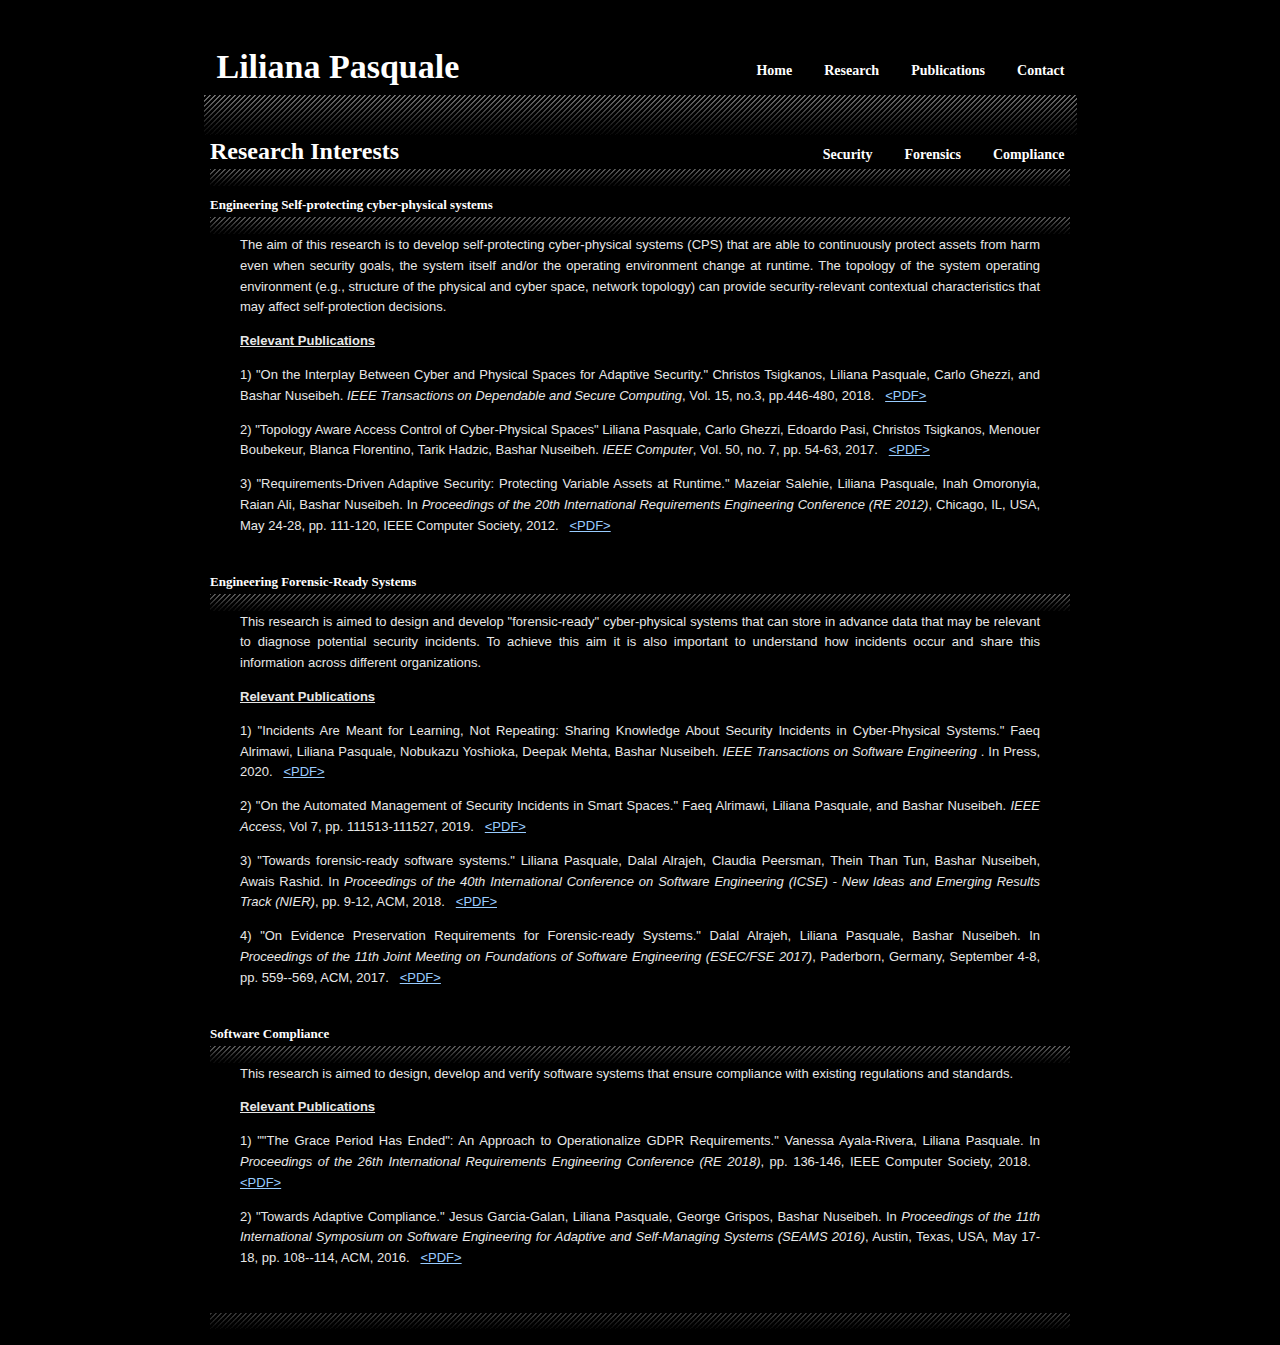
<file: research.html>
<!DOCTYPE html PUBLIC "-//W3C//DTD XHTML 1.0 Strict//EN" "http://www.w3.org/TR/xhtml1/DTD/xhtml1-strict.dtd">
<html xmlns="http://www.w3.org/1999/xhtml">
<head>
<title>Liliana Pasquale's Homepage</title>
<meta http-equiv="Content-Type" content="text/html; charset=utf-8" />
<link href="default.css" rel="stylesheet" type="text/css" />
</head>
<body>
<div id="header">
  <h1>Liliana Pasquale</h1>
  <h2>Menu</h2>
  <ul>
    <li class="first"><a href="index.html" accesskey="1">Home</a></li>
    <li><a href="research.html" accesskey="2">Research</a></li>
    <li><a href="publications.html" accesskey="3">Publications</a></li>
    <li><a href="contact.html" accesskey="6">Contact</a></li>
  </ul>
<br> <br> <br>
  <br> <br> <br>
<br> 
  <ul>
    <li ><a href="research.html#r1" accesskey="1">Security</a></li>
    <li><a href="research.html#r2" accesskey="2">Forensics</a></li>
    <li><a href="research.html#r3" accesskey="3">Compliance</a></li>
    
  </ul>
  
</div>
<div id="content">
<h2> Research Interests </h2>
 

   
 <h3 id="r1"> Engineering Self-protecting cyber-physical systems </h3>
  <p style="font: 11px;margin-left:30px; margin-right:30px;">
The aim of this research is to develop self-protecting
  cyber-physical systems (CPS) that are able to continuously protect
  assets from harm even when security goals, the system itself and/or
  the operating environment change at runtime. The
topology of the system operating environment (e.g., structure of the physical and cyber space, network
topology) can provide security-relevant contextual characteristics
  that may affect self-protection decisions. 
  </p>
  <p style="font: 13px;margin-left:30px;
   margin-right:30px;text-decoration: underline;"><b>Relevant Publications</b></p>
<p style="font: 11px;margin-left:30px; margin-right:30px;">1) "On the
   Interplay Between Cyber and Physical Spaces for Adaptive Security."
   Christos Tsigkanos, Liliana Pasquale, Carlo Ghezzi, and Bashar
   Nuseibeh. <i>IEEE Transactions on Dependable and Secure
  Computing</i>, Vol. 15, no.3, pp.446-480, 2018. &nbsp; <a href="papers/TDSC.pdf">&#060;PDF&#062;</a>  </p>
   
 
   <p style="font: 11px;margin-left:30px; margin-right:30px;">2) "Topology Aware Access Control of Cyber-Physical Spaces"
  Liliana Pasquale, Carlo Ghezzi, Edoardo Pasi, Christos Tsigkanos,
   Menouer Boubekeur, Blanca Florentino, Tarik Hadzic, Bashar
   Nuseibeh. <i>IEEE Computer</i>, Vol. 50, no. 7, pp. 54-63, 2017. &nbsp; <a
  href="papers/Computer2017.pdf">&#060;PDF&#062;</a>  </p>

  
<p style="font: 11px;margin-left:30px;
  margin-right:30px;">3) "Requirements-Driven Adaptive Security: Protecting Variable Assets at
Runtime." Mazeiar Salehie, Liliana Pasquale, Inah Omoronyia, Raian
Ali, Bashar Nuseibeh. In <i>Proceedings of the 20th
  International Requirements Engineering Conference (RE 2012)</i>,
Chicago, IL, USA, May
24-28, pp. 111-120, IEEE Computer Society, 2012.  &nbsp; <a href="papers/RE2012.pdf">&#060;PDF&#062;</a></p>

  <br><br>

 <h3 id="r2">Engineering Forensic-Ready Systems</h3>
<p style="font: 11px;margin-left:30px; margin-right:30px;"> This
research is aimed to design and develop "forensic-ready" cyber-physical systems that
can store in advance data that may be
relevant to diagnose potential security incidents. To achieve this aim
it is also important to understand how incidents occur and share this
information across different organizations.</p>

<p style="font: 13px;margin-left:30px;
   margin-right:30px;text-decoration: underline;"><b>Relevant Publications</b></p>

<p style="font: 11px;margin-left:30px;
  margin-right:30px;">1) "Incidents Are Meant for Learning, Not Repeating:
Sharing Knowledge About Security Incidents in Cyber-Physical
  Systems." Faeq Alrimawi, Liliana Pasquale, Nobukazu Yoshioka, Deepak
  Mehta, Bashar Nuseibeh. <i> IEEE Transactions on Software Engineering
  </i>. In Press, 2020.  &nbsp; <a
href="papers/TSE20.pdf">&#060;PDF&#062;</a></p>

<p style="font: 11px;margin-left:30px;
  margin-right:30px;">2) "On the Automated Management of Security
  Incidents in Smart Spaces." Faeq Alrimawi, Liliana Pasquale, and
  Bashar Nuseibeh. <i>IEEE Access</i>, Vol 7, pp. 111513-111527, 2019. &nbsp; <a
href="https://ieeexplore.ieee.org/document/8793072">&#060;PDF&#062;</a></p>


<p style="font: 11px;margin-left:30px;
  margin-right:30px;">3) "Towards forensic-ready software systems."
  Liliana Pasquale, Dalal Alrajeh, Claudia Peersman, Thein Than Tun,
  Bashar Nuseibeh, Awais Rashid. In <i>Proceedings of the 40th
  International Conference on Software Engineering (ICSE) - New Ideas
  and Emerging Results Track (NIER)</i>, pp. 9-12, ACM, 2018.  &nbsp; <a
href="papers/NIER18.pdf">&#060;PDF&#062;</a></p>

<p style="font: 11px;margin-left:30px;
  margin-right:30px;">4) "On Evidence Preservation Requirements for
Forensic-ready Systems." Dalal Alrajeh,
Liliana Pasquale, Bashar Nuseibeh. In <i> 
Proceedings of the 11th Joint Meeting on Foundations of Software
               Engineering (ESEC/FSE 2017)</i>,  Paderborn, Germany, September 4-8, pp. 559--569, ACM, 2017.  &nbsp; <a
href="papers/ESEC2017.pdf">&#060;PDF&#062;</a></p>

<br><br>

<h3 id="r3">Software Compliance</h3>
<p style="font: 11px;margin-left:30px; margin-right:30px;"> This
research is aimed to design, develop and verify software systems that ensure
compliance with existing regulations and standards. </p>

<p style="font: 13px;margin-left:30px;
   margin-right:30px;text-decoration: underline;"><b>Relevant Publications</b></p>

<p style="font: 11px;margin-left:30px;
  margin-right:30px;">1) ""The Grace Period Has Ended": An Approach to
  Operationalize GDPR Requirements."
  Vanessa Ayala-Rivera, Liliana Pasquale. In <i>Proceedings of the 26th
  International Requirements Engineering Conference (RE 2018)</i>,
  pp. 136-146, IEEE Computer Society, 2018.  &nbsp; <a
href="papers/RE18.pdf">&#060;PDF&#062;</a></p>


<p style="font: 11px;margin-left:30px;
  margin-right:30px;">2) "Towards Adaptive Compliance." Jesus Garcia-Galan,
Liliana Pasquale, George Grispos, Bashar Nuseibeh. In <i> 
Proceedings of the 11th International Symposium on Software Engineering for Adaptive and
               Self-Managing Systems (SEAMS 2016)</i>, Austin, Texas,
USA, May 17-18, pp. 108--114, ACM, 2016.  &nbsp; <a
href="papers/SEAMS2016.pdf">&#060;PDF&#062;</a></p>

</div>
<div id="footer">
  <p></p>
</div>
</body>
</html>
</file>
<file: default.css>
/*
Design by Free CSS Templates
http://www.freecsstemplates.org
Released for free under a Creative Commons Attribution 2.5 License
*/

body {
	background: #000000;
	font-family: "Trebuchet MS", Arial, Helvetica, sans-serif;
	font-size: 11px;
	color: #E7E7E7;
}

h1, h2, h3 {
	margin: 0;
	padding: 0;
	font-family: Georgia, "Times New Roman", Times, serif;
	color: #FFFFFF;
}

h1 { font-size: 34px; }

h2 {
	margin-bottom: 10px;
	padding: 0 0 22px 0;
	font-size: 24px;
	background: #000000 url(images/img3.gif) repeat-x left bottom;
}

h3 {
	padding: 0 0 22px 0;
	font-size: 13px;
	background: #000000 url(images/img3.gif) repeat-x left bottom;
}

p {
        font-size: 13px;
	margin-top: 0;
	text-align: justify;
	line-height: 160%;
}

a {
	color: #99CCFF;
}

a:hover {
	text-decoration: none;
}

.list {
	margin: 0;
	padding: 0;
	list-style: none;
font-size: 13px;
}

.list li {
	padding: 5px 0;
	background: url(images/img5.gif) repeat-x;
	
}

.list li.first {
	background: none;
}

/* Header */

#header {
	width: 860px;
	margin: 0 auto;
	padding: 40px 0 0 13px;
	height: 90px;
	background: url(images/img1.gif) repeat-x left bottom;
}

#header h1 {
	float: left;
}

#header h2 {
	display: none;
}

#header ul {
	float: right;
	margin: 0;
	padding: 15px 0 0 0;
	list-style: none;
}

#header li {
	display: inline;
}

#header a {
	display: block;
	float: left;
	padding: 0 12px 0 20px;
	text-decoration: none;
	font: bold 14px Georgia, "Times New Roman", Times, serif;
	color: #FFFFFF;
}

#header a:hover {
	text-decoration: underline;
}

#header .first a {
	background: none;
}

/* Content */

#content {
	width: 860px;
	margin: 0 auto;
}




#colOne {
	float: left;
	width: 179px;
	height: 200px;
	padding: 0 0 0 0px;
}

#colOne h3 {
	margin-top: 14px;
}

#colTwo {
	float: right;
	padding: 0 0p 0 0;
	width: 640px;
	
}

/* Footer */

#footer {
	clear: both;
	width: 860px;
	margin: 0 auto;
	padding: 30px 0 0 0;
}

#footer p {
	padding: 20px 0 0 0;
	background: url(images/img4.gif) repeat-x;
	text-align: center;
	color: #8A8A8A;
}
</file>
